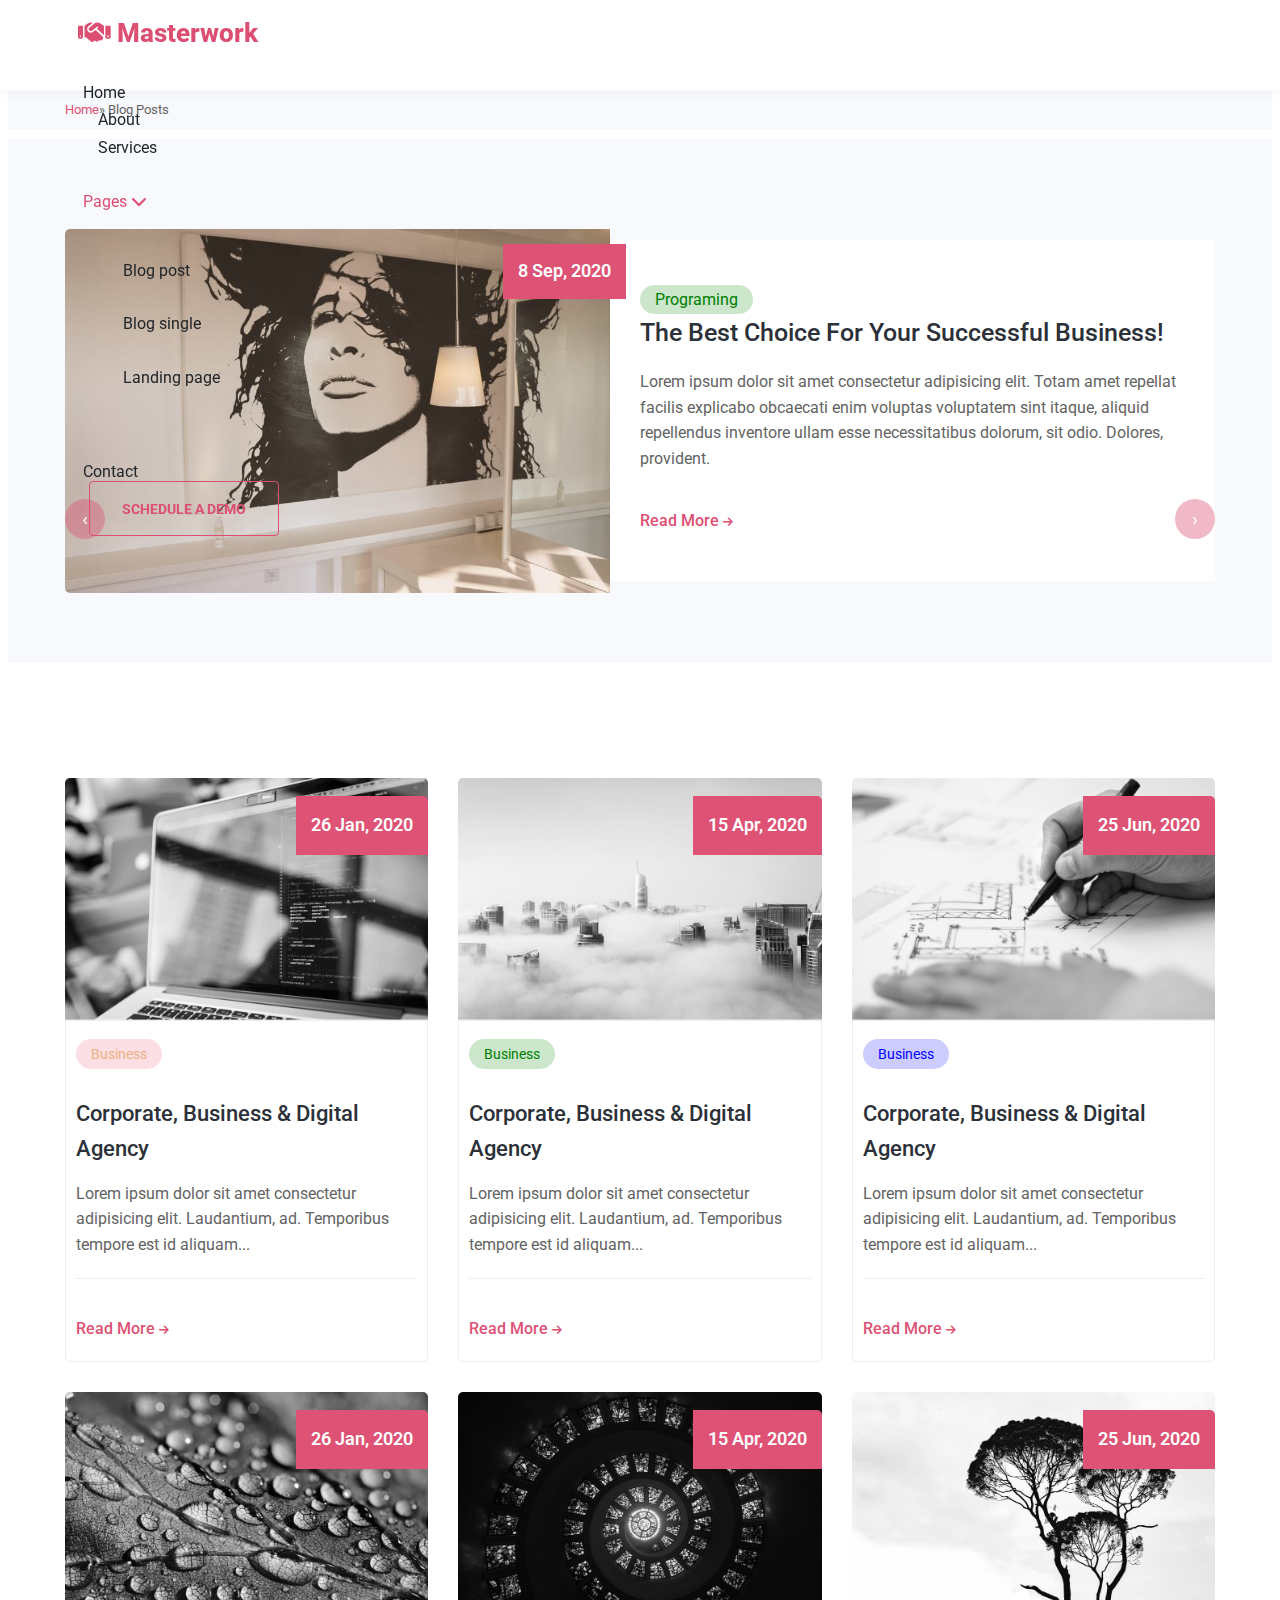
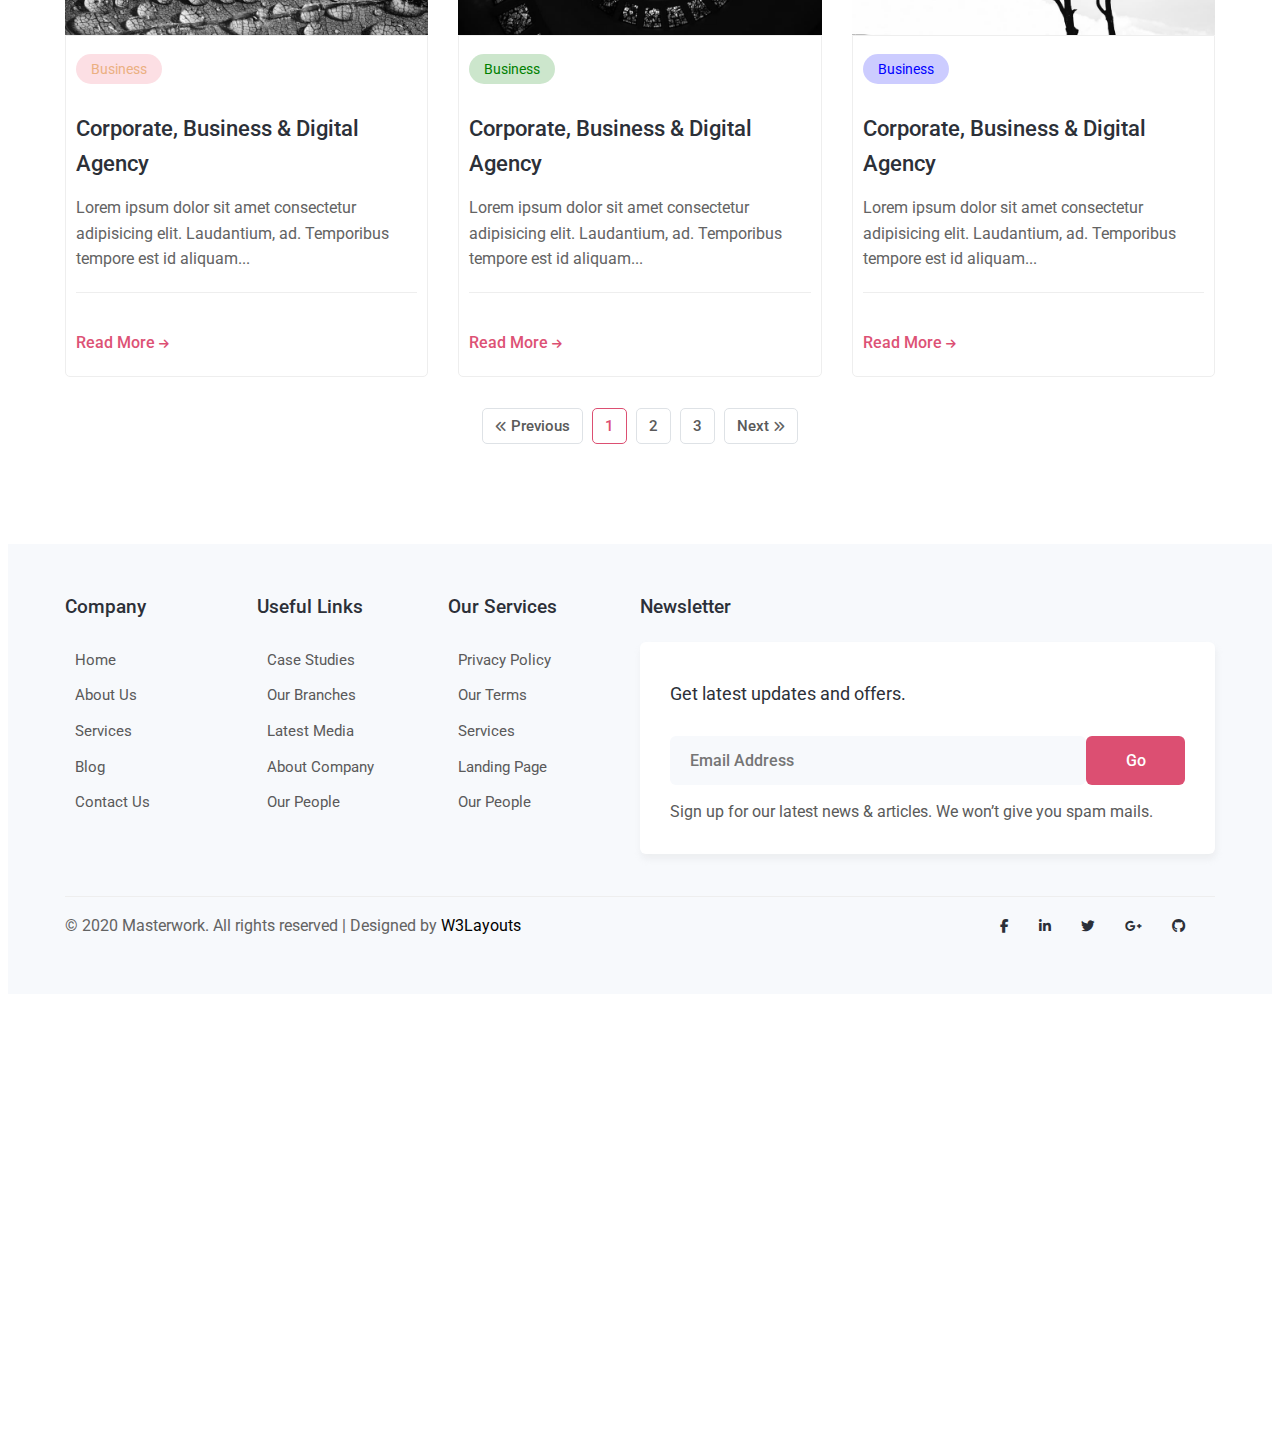
<file: html/blogposts.html>
<!DOCTYPE html>
<html lang="en">

<head>
    <meta charset="UTF-8">
    <meta http-equiv="X-UA-Compatible" content="IE=edge">
    <meta name="viewport" content="width=device-width, initial-scale=1.0">
    <title>capstone</title>
    <link rel="stylesheet"
        href="https://fonts.googleapis.com/css2?family=Roboto:wght@300;400;500;600;700;800&display=swap" />
    <link rel="stylesheet" href="https://cdnjs.cloudflare.com/ajax/libs/font-awesome/6.1.1/css/all.min.css" />
    <link rel="stylesheet" href="https://cdnjs.cloudflare.com/ajax/libs/OwlCarousel2/2.3.4/assets/owl.carousel.min.css"
        integrity="sha512-tS3S5qG0BlhnQROyJXvNjeEM4UpMXHrQfTGmbQ1gKmelCxlSEBUaxhRBj/EFTzpbP4RVSrpEikbmdJobCvhE3g=="
        crossorigin="anonymous" referrerpolicy="no-referrer" />

                    <!-- OwlCarousel -->
    <link rel="stylesheet"
        href="https://cdnjs.cloudflare.com/ajax/libs/OwlCarousel2/2.3.4/assets/owl.theme.default.min.css"
        integrity="sha512-sMXtMNL1zRzolHYKEujM2AqCLUR9F2C4/05cdbxjjLSRvMQIciEPCQZo++nk7go3BtSuK9kfa/s+a4f4i5pLkw=="
        crossorigin="anonymous" referrerpolicy="no-referrer" />


    <link
    rel="stylesheet"
    href="https://cdnjs.cloudflare.com/ajax/libs/OwlCarousel2/2.3.4/assets/owl.carousel.min.css"
    integrity="sha512-tS3S5qG0BlhnQROyJXvNjeEM4UpMXHrQfTGmbQ1gKmelCxlSEBUaxhRBj/EFTzpbP4RVSrpEikbmdJobCvhE3g=="
    crossorigin="anonymous"
    referrerpolicy="no-referrer"
  />

        <!-- booststrap -->
    <link
        href="https://cdn.jsdelivr.net/npm/bootstrap@5.1.3/dist/css/bootstrap.min.css"
        rel="stylesheet"
        integrity="sha384-1BmE4kWBq78iYhFldvKuhfTAU6auU8tT94WrHftjDbrCEXSU1oBoqyl2QvZ6jIW3"
        crossorigin="anonymous"
      />
    <link rel="stylesheet" href="/css/blogposts.css" />
</head>

<body>
    <header id="header" class="header">
        <div class="container d-flex align-items-center justify-content-between">
          <div class="logo">
            <a href="../index.html">
              <i class="fa-regular fa-handshake"></i>
              <span>Masterwork</span>
            </a>
          </div>
  
          <button
            class="navbar-toggler btn--hideBorder"
            type="button"
            data-bs-toggle="collapse"
            data-bs-target="#navbarNavAltMarkup"
            aria-controls="navbarNavAltMarkup"
            aria-expanded="false"
            aria-label="Toggle navigation"
          >
            <i class="fa-solid fa-bars"></i>
          </button>
          <nav class="navbar navbar-expand-lg navbar-light">
            <div class="container-fluid">
              <div class="collapse navbar-collapse py-2" id="navbarNavAltMarkup">
                <div class="navbar-nav">
                  <a class="menu hom" href="../index.html" > Home </a>
                  <a class="menu hom" href="./about.html"> About </a>
                  <a class="menu hom" href="./services.html"> Services </a>
                  <div class="dropdown">
                    <a
                      type="button"
                      id="dropdownMenuButton1"
                      data-bs-toggle="dropdown"
                      aria-expanded="false"
                      class="menu pink"
                    >
                      Pages
                      <i class="fa fa-chevron-down"></i>
                    </a>
                    <ul
                      class="dropdown-menu dropdown-menu-center"
                      aria-labelledby="dropdownMenuButton1">
                      
                      <li>
                        <a class="menu dropdown-item bg-transparent" href="./blogposts.html"
                          >Blog post</a>
                      </li>
                      <li>
                        <a class="menu dropdown-item bg-transparent" href="./blogsingle.html"
                          >Blog single</a>
                      </li>
                      <li>
                        <a class="menu dropdown-item bg-transparent" href="./landingpage.html"
                          >Landing page</a>
                      </li>
                    </ul>
                  </div>
  
                  <a class="menu hom" href="./contact.html"> Contact </a>
                  <button class="button hom1">SCHEDULE A DEMO</button>
                </div>
              </div>
            </div>
          </nav>
        </div>
      </header>

    <section class="tag">
        <div class="container">
            <div class="tag__content">
                <a href="../index.html">Home </a>
                <span> » Blog Posts</span>
            </div>
        </div>
    </section>

    <section class="carousel">
        <div class="container">
            <div class="carousel__content">
                <div class="owl-carousel owl-theme">
                    <div class="item">
                        <div class="carousel__left">
                          <a href="./blogsingle.html">
                            <img src="/img/blogposts/b6.jpg" alt="" />
                            <h2>8 Sep, 2020</h2>
                          </a>
                        </div>
                        <div class="carousel__right">
                            <label class="label1">Programing </label></label><br />
                            <a class="choice" href="./blogsingle.html"> <span>The Best Choice For Your Successful Business!</span></a>
                            <p>Lorem ipsum dolor sit amet consectetur adipisicing elit. Totam amet repellat facilis
                                explicabo obcaecati enim voluptas voluptatem sint itaque, aliquid repellendus inventore
                                ullam esse necessitatibus dolorum, sit odio. Dolores, provident.</p>
                            <a class="readmore" href="./blogsingle.html">
                                <span>Read More</span>
                                <i class="fa fa-arrow-right"></i>
                            </a>
                        </div>
                    </div>
                    <div class="item">
                        <div class="carousel__left">
                          <a href="./blogsingle.html">
                            <img src="/img/blogposts/b5.jpg" alt="" />
                            <h2>8 Sep, 2020</h2>
                          </a>
                        </div>
                        <div class="carousel__right">
                            <label class="label2">Industry</label><br />
                            <a class="choice" href="./blogsingle.html"><span>The Best Choice For Your Successful Business!</span></a>
                            <p>Lorem ipsum dolor sit amet consectetur adipisicing elit. Totam amet repellat facilis
                                explicabo obcaecati enim voluptas voluptatem sint itaque, aliquid repellendus inventore
                                ullam esse necessitatibus dolorum, sit odio. Dolores, provident.</p>
                            <a class="readmore" href="./blogsingle.html">
                                <span>Read More</span>
                                <i class="fa fa-arrow-right" aria-hidden="true"></i>
                            </a>
                        </div>
                    </div>
                    <div class="item">
                        <div class="carousel__left">
                          <a href="./blogsingle.html">
                            <img src="/img/blogposts/b9.jpg" alt="" />
                            <h2>8 Sep, 2020</h2>
                          </a>
                        </div>
                        <div class="carousel__right">
                            <label class="label3">Design</label><br />
                            <a class="choice" href="#"><span>The Best Choice For Your Successful Business!</span></a>
                            <p>Lorem ipsum dolor sit amet consectetur adipisicing elit. Totam amet repellat facilis
                                explicabo obcaecati enim voluptas voluptatem sint itaque, aliquid repellendus inventore
                                ullam esse necessitatibus dolorum, sit odio. Dolores, provident.</p>
                            <a class="readmore" href="./blogsingle.html">
                                <span>Read More</span>
                                <i class="fa fa-arrow-right" aria-hidden="true"></i>
                            </a>
                        </div>
                    </div>
                </div>
            </div>
        </div>
    </section>
    <section class="service">
        <div class="container">
            <div class="service__content">
                <div class="main">
                    <div class="row">
                        <div class="col col1" >
                            <div class="inpic">

                                <a href="./blogsingle.html">
                                    <img src="/img/blogposts/b1.jpg" alt=""/>
                                    <p>26 Jan, 2020</p>
                                </a>

                            </div>

                            <div class="info">
                                <label>Business</label><br />
                                <h4><a  href="./blogsingle.html">Corporate, Business & Digital Agency</a></h4>
                                <p>Lorem ipsum dolor sit amet consectetur adipisicing elit. Laudantium, ad. Temporibus
                                    tempore est id aliquam...</p>
                                    <a style="color: #dd5275;" href="./blogsingle.html">Read More
                                    <i class="fa fa-arrow-right" aria-hidden="true"></i>
                                    </a>
                            </div>
                        </div>
                        <div class="col col2">
                            <div class="inpic">

                                <a href="./blogsingle.html">
                                    <img src="/img/blogposts/b2.jpg" alt=""/>
                                    <p>15 Apr, 2020</p>
                                </a>

                            </div>

                            <div class="info">
                                <label>Business</label><br />
                                <h4><a  href="./blogsingle.html">Corporate, Business & Digital Agency</a></h4>
                                <p>Lorem ipsum dolor sit amet consectetur adipisicing elit. Laudantium, ad. Temporibus
                                    tempore est id aliquam...</p>
                                    <a style="color: #dd5275;"  href="./blogsingle.html">Read More
                                    <i class="fa fa-arrow-right" aria-hidden="true"></i>
                                    </a>
                            </div>
                        </div>
                        <div class="col col3">
                            <div class="inpic">

                                <a href="./blogsingle.html">
                                    <img src="/img/blogposts/b3.jpg" alt=""/>
                                    <p>25 Jun, 2020</p>
                                </a>

                            </div>

                            <div class="info">
                                <label>Business</label><br />
                                <h4><a  href="./blogsingle.html">Corporate, Business & Digital Agency</a></h4>
                                <p>Lorem ipsum dolor sit amet consectetur adipisicing elit. Laudantium, ad. Temporibus
                                    tempore est id aliquam...</p>
                                    <a style="color: #dd5275;" href="./blogsingle.html">Read More
                                    <i class="fa fa-arrow-right" aria-hidden="true"></i>
                                    </a>
                            </div>
                        </div>
                        <div class="col col4">
                            <div class="inpic">

                                <a href="./blogsingle.html">
                                    <img src="/img/blogposts/b4.jpg" alt=""/>
                                    <p>26 Jan, 2020</p>
                                </a>
                            </div>

                            <div class="info">
                                <label>Business</label><br />
                                <h4><a  href="./blogsingle.html">Corporate, Business & Digital Agency</a></h4>
                                <p>Lorem ipsum dolor sit amet consectetur adipisicing elit. Laudantium, ad. Temporibus
                                    tempore est id aliquam...</p>
                                    <a style="color: #dd5275;" href="./blogsingle.html">Read More
                                    <i class="fa fa-arrow-right" aria-hidden="true"></i>
                                    </a>
                            </div>
                        </div>
                        <div class="col col5">
                            <div class="inpic">

                                <a href="./blogsingle.html">
                                    <img src="/img/blogposts/b7.jpg" alt=""/>
                                    <p>15 Apr, 2020</p>
                                </a>

                            </div>

                            <div class="info">
                                <label>Business</label><br />
                                <h4><a  href="./blogsingle.html">Corporate, Business & Digital Agency</a></h4>
                                <p>Lorem ipsum dolor sit amet consectetur adipisicing elit. Laudantium, ad. Temporibus
                                    tempore est id aliquam...</p>
                                    <a style="color: #dd5275;" href="./blogsingle.html">Read More
                                    <i class="fa fa-arrow-right" aria-hidden="true"></i>
                                    </a>
                            </div>
                        </div>
                        <div class="col col6">
                            <div class="inpic">

                                <a href="./blogsingle.html">
                                    <img src="/img/blogposts/b8.jpg" alt=""/>
                                    <p>25 Jun, 2020</p>
                                </a>

                            </div>

                            <div class="info">
                                <label>Business</label><br />
                                <h4><a href="./blogsingle.html">Corporate, Business & Digital Agency</a></h4>
                                <p>Lorem ipsum dolor sit amet consectetur adipisicing elit. Laudantium, ad. Temporibus
                                    tempore est id aliquam...</p>
                                    <a style="color: #dd5275;" href="./blogsingle.html">Read More
                                    <i class="fa fa-arrow-right" aria-hidden="true"></i>
                                    </a>
                            </div>
                        </div>
                    </div>

                </div>
            </div>
            <div class="service__footer">
              <ul class="pagination mt-5 ">
                  <li class="page-item">
                      <a class="page-link" href="./blogposts.html"> <span class="fa fa-angle-double-left"></span> Previous</a>
                  </li>
                  <li class="page-item">
                      <a class="page-link active" href="./blogposts.html">1</a>
                  </li>
                  <li class="page-item">
                      <a class="page-link" href="./blogposts.html">2</a>
                  </li>
                  <li class="page-item">
                      <a class="page-link" href="./blogposts.html">3</a>
                  </li>
                  <li class="page-item">
                      <a class="page-link" href="./blogposts.html">Next <span class="fa fa-angle-double-right"></span></a>
                  </li>
                  <div class="clear"></div>
              </ul>
          </div>
        </div>

    </section>
    <footer>
        <section class="footer">
            <div class="container">
              <div class="row">
                <div class="col__left">
                  <div class="row">
                    <div class="coli">
                      <h3>Company</h3>
                      <ul class="footer-gd-16">
                        <li><a href="../index.html">Home</a></li>
                        <li><a href="./about.html">About Us</a></li>
                        <li><a href="./services.html">Services</a></li>
                        <li><a href="./blogposts.html">Blog</a></li>
                        <li><a href="./contact.html">Contact Us</a></li>
                      </ul>
                    </div>
                    <div class="coli">
                      <h3>Useful Links</h3>
                      <ul class="footer-gd-16">
                        <li><a href="#url">Case Studies</a></li>
                        <li><a href="#url">Our Branches</a></li>
                        <li><a href="#url">Latest Media</a></li>
                        <li><a href="about.html">About Company</a></li>
                        <li><a href="#url">Our People</a></li>
                      </ul>
                    </div>
                    <div class="coli">
                      <h3>Our Services</h3>
                      <ul class="footer-gd-16">
                        <li><a href="#url">Privacy Policy</a></li>
                        <li><a href="#url">Our Terms</a></li>
                        <li><a href="./services.html">Services</a></li>
                        <li><a href="./landing-single.html">Landing Page</a></li>
                        <li><a href="#url">Our People</a></li>
                      </ul>
                    </div>
                  </div>
                </div>
                <div class="col__right">
                  <h3>Newsletter </h3>
                  <div class="end-column">
                    <h4>Get latest updates and offers.</h4>
                    <form action="#" class="subscribe" method="post">
                      <input type="email" name="email" placeholder="Email Address" required="">
                      <button type="submit">Go</button>
                    </form>
                    <p>Sign up for our latest news & articles. We won’t give you spam mails.</p>
                  </div>
                </div>
              </div>
              <div class="d-flex below-section  pt-4 mt-5">
                <div class="columns text-lg-left text-center">
                  <p>&copy; 2020 Masterwork. All rights reserved | Designed by <a href="https://w3layouts.com/">W3Layouts</a>
                  </p>
                </div>
                <div class="columns-2 mt-lg-0 mt-3">
                  <ul class="social">
                    <li><a href="#facebook"><span class="fa-brands fa-facebook-f" aria-hidden="true"></span></a>
                    </li>
                    <li><a href="#linkedin"><span class="fa-brands fa-linkedin-in" aria-hidden="true"></span></a>
                    </li>
                    <li><a href="#twitter"><span class="fa-brands fa-twitter" aria-hidden="true"></span></a>
                    </li>
                    <li><a href="#google"><span class="fa-brands fa-google-plus-g" aria-hidden="true"></span></a>
                    </li>
                    <li><a href="#github"><span class="fa-brands fa-github" aria-hidden="true"></span></a>
                    </li>
                  </ul>
                </div>
              </div>
            </div>
          </div>
        </section>
    </footer>

    <!-- booststrap -->
    <script
      src="https://cdn.jsdelivr.net/npm/bootstrap@5.1.3/dist/js/bootstrap.bundle.min.js"
      integrity="sha384-ka7Sk0Gln4gmtz2MlQnikT1wXgYsOg+OMhuP+IlRH9sENBO0LRn5q+8nbTov4+1p"
      crossorigin="anonymous"
    ></script>

  <!-- owl carousel -->
    <script src="https://cdnjs.cloudflare.com/ajax/libs/jquery/3.6.0/jquery.min.js"
        integrity="sha512-894YE6QWD5I59HgZOGReFYm4dnWc1Qt5NtvYSaNcOP+u1T9qYdvdihz0PPSiiqn/+/3e7Jo4EaG7TubfWGUrMQ=="
        crossorigin="anonymous" referrerpolicy="no-referrer"></script>
    <script src="https://cdnjs.cloudflare.com/ajax/libs/OwlCarousel2/2.3.4/owl.carousel.min.js"
        integrity="sha512-bPs7Ae6pVvhOSiIcyUClR7/q2OAsRiovw4vAkX+zJbw3ShAeeqezq50RIIcIURq7Oa20rW2n2q+fyXBNcU9lrw=="
        crossorigin="anonymous" referrerpolicy="no-referrer"></script>


    <script>
        $('.owl-carousel').owlCarousel({
            loop: true,
            autoplay: true,
            margin: 10,
            items: 1,
            nav: true,
        })
    </script>



    <script src="https://cdnjs.cloudflare.com/ajax/libs/jquery/3.6.0/jquery.min.js"
        integrity="sha512-894YE6QWD5I59HgZOGReFYm4dnWc1Qt5NtvYSaNcOP+u1T9qYdvdihz0PPSiiqn/+/3e7Jo4EaG7TubfWGUrMQ=="
        crossorigin="anonymous" referrerpolicy="no-referrer"></script>
    <script src="https://cdnjs.cloudflare.com/ajax/libs/OwlCarousel2/2.3.4/owl.carousel.min.js"
        integrity="sha512-bPs7Ae6pVvhOSiIcyUClR7/q2OAsRiovw4vAkX+zJbw3ShAeeqezq50RIIcIURq7Oa20rW2n2q+fyXBNcU9lrw=="
        crossorigin="anonymous" referrerpolicy="no-referrer"></script>
        <script src="../index.js"></script>
</body>

</html>
</file>
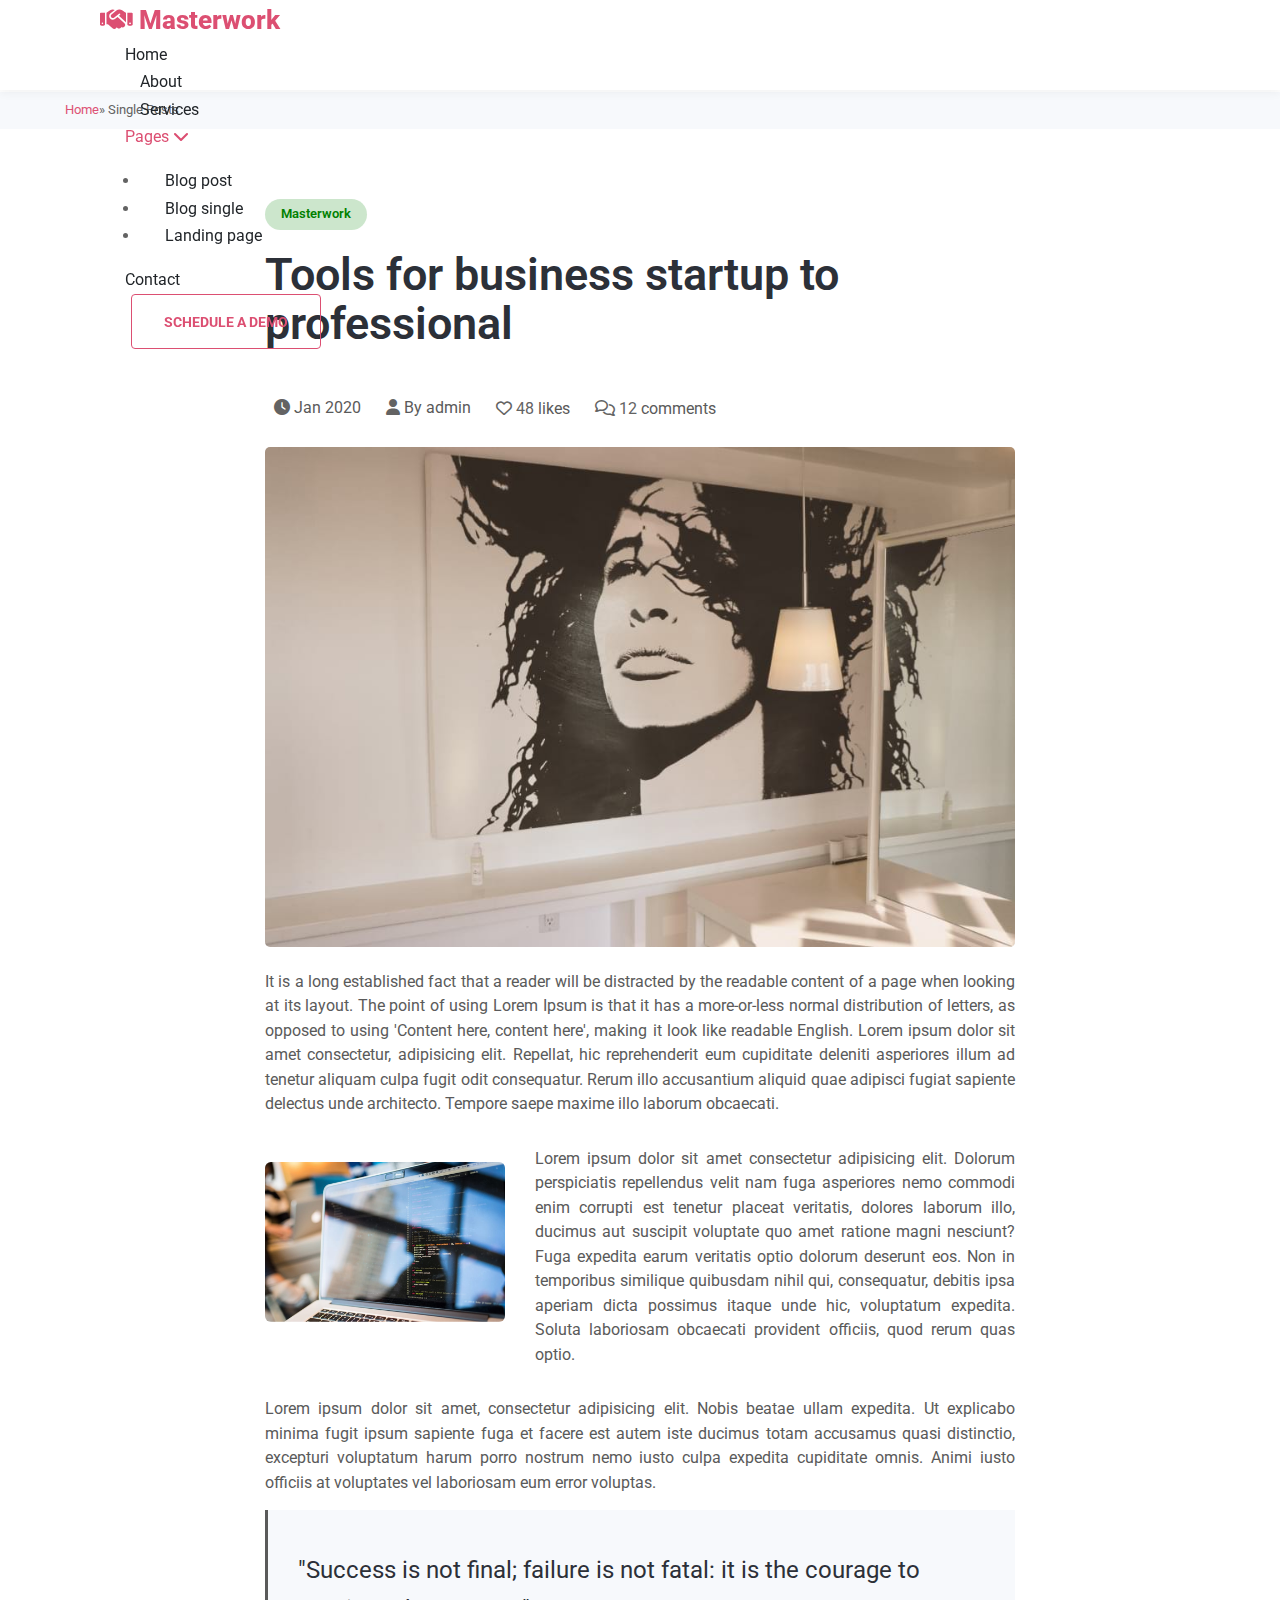
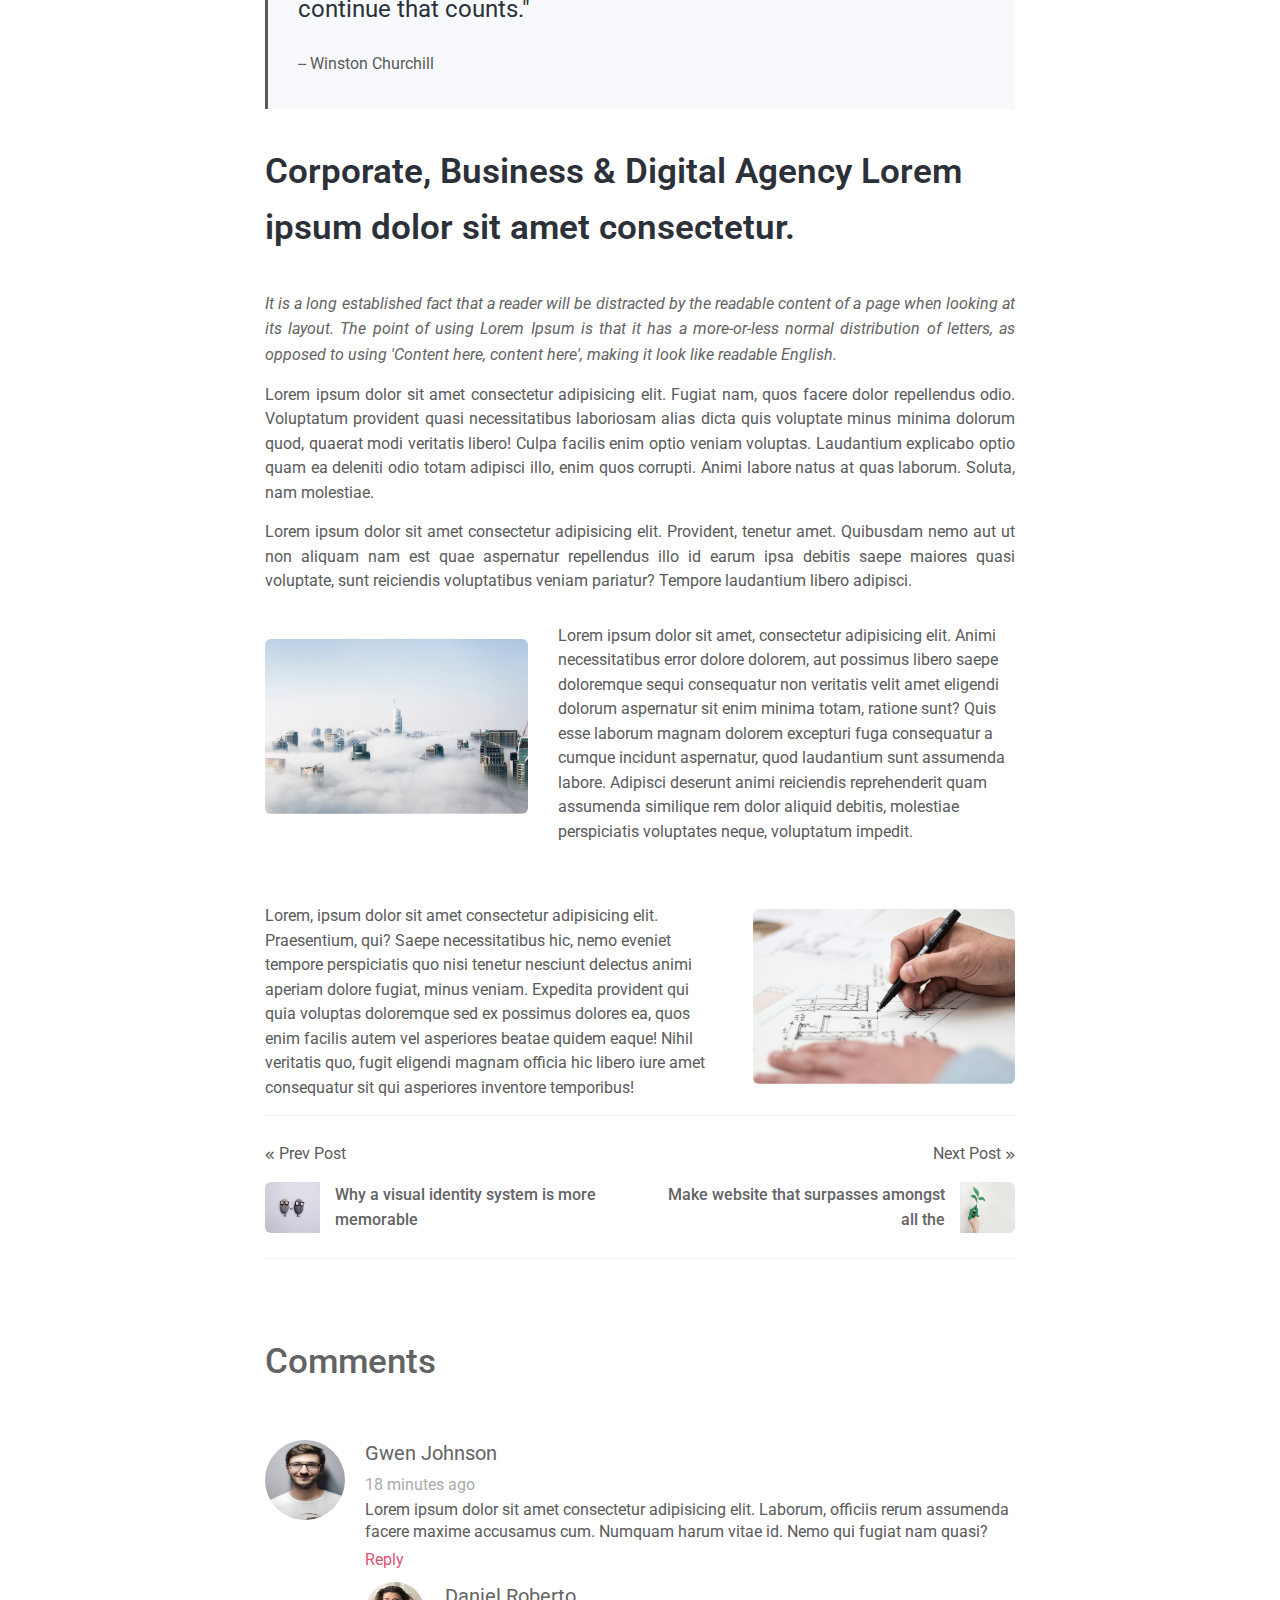
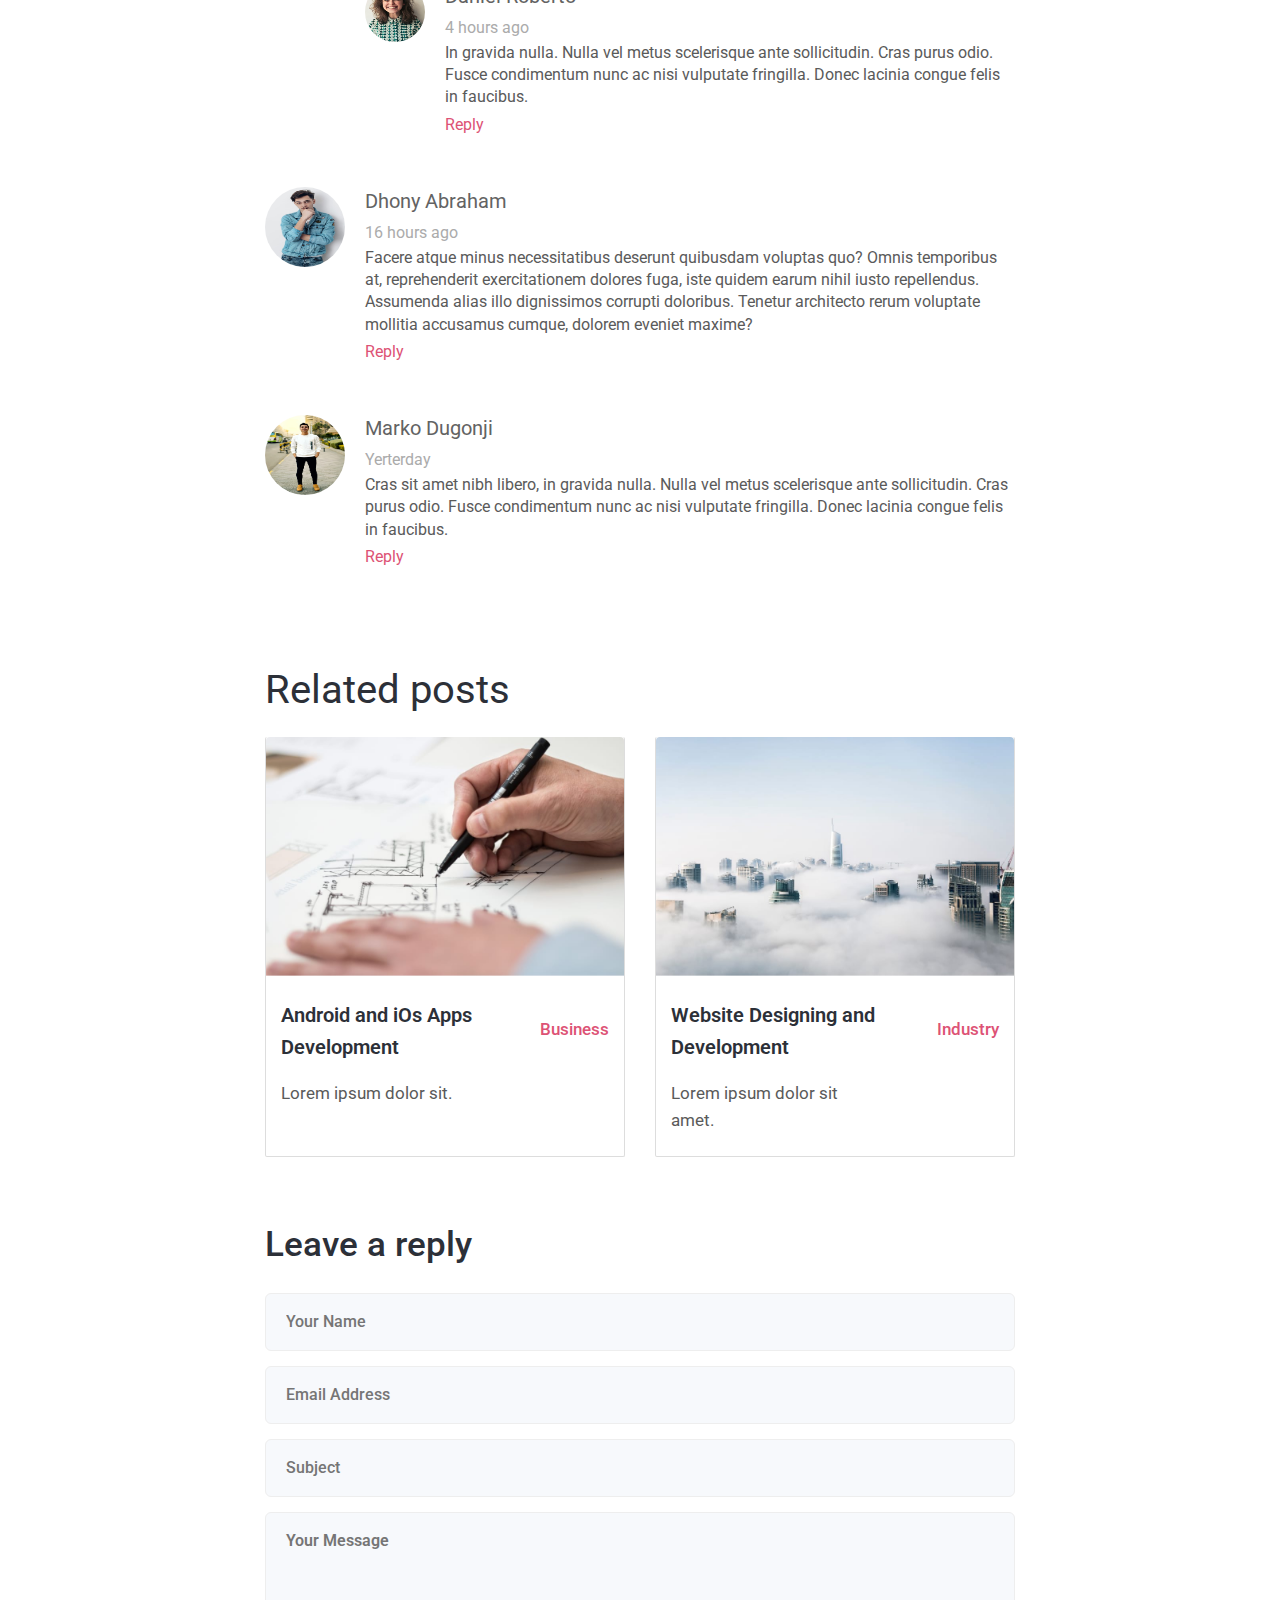
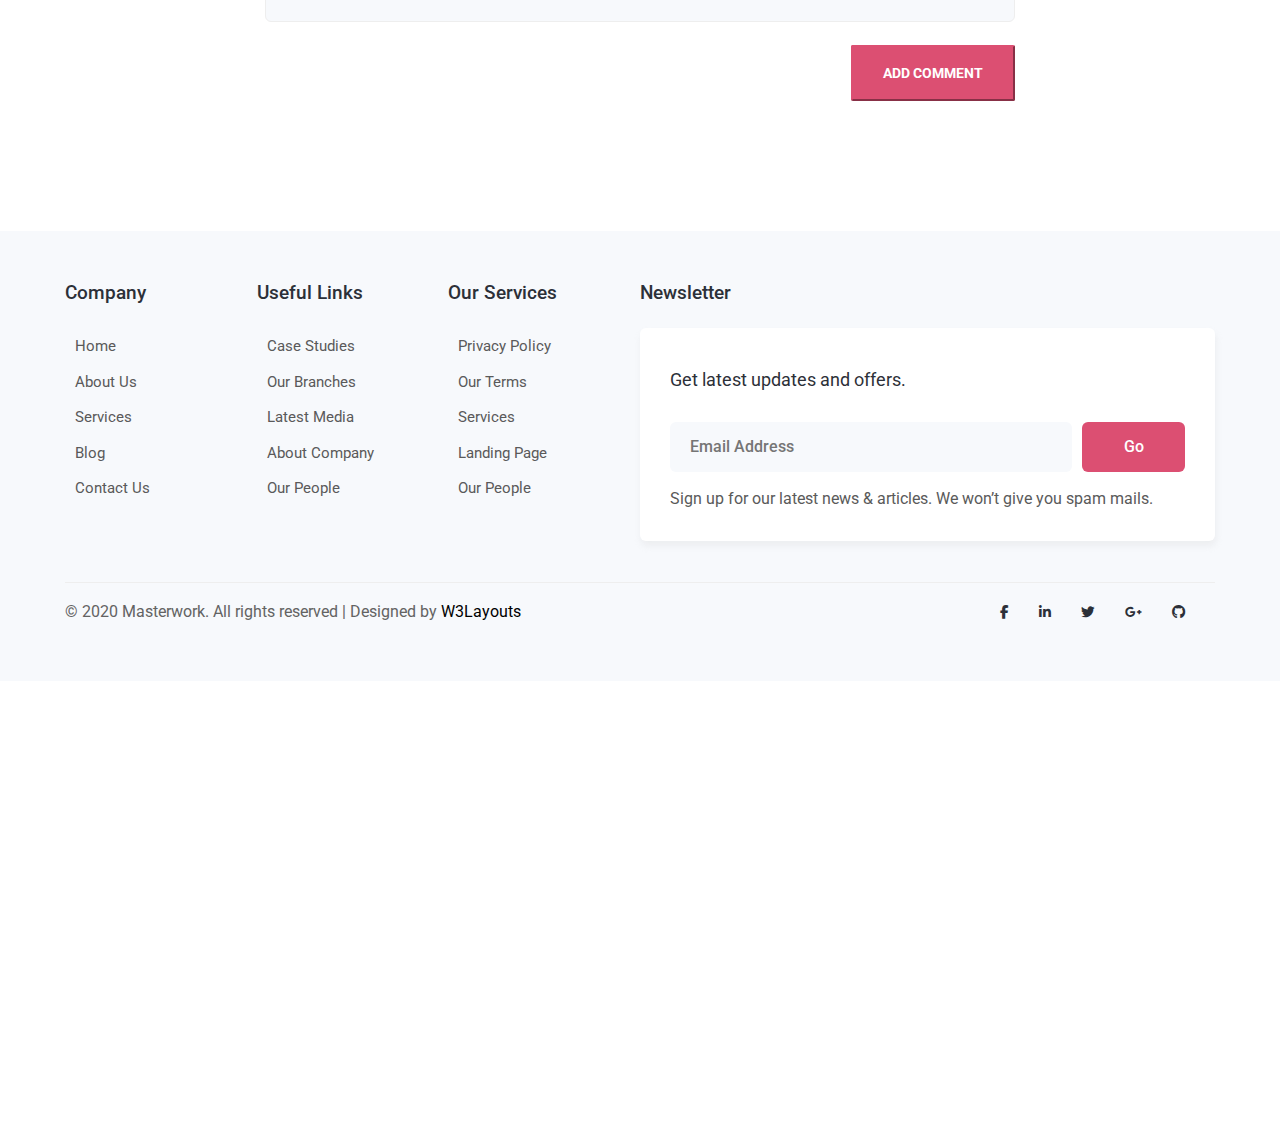
<file: html/blogsingle.html>
<!DOCTYPE html>
<html lang="en">

<head>
    <meta charset="UTF-8">
    <meta http-equiv="X-UA-Compatible" content="IE=edge">
    <meta name="viewport" content="width=device-width, initial-scale=1.0">
    <title>blog</title>
    <link rel="stylesheet"
        href="https://fonts.googleapis.com/css2?family=Roboto:wght@300;400;500;600;700;800&display=swap" />
    <link rel="stylesheet" href="https://cdnjs.cloudflare.com/ajax/libs/font-awesome/6.1.1/css/all.min.css" />
    <!-- booststrap -->
    <link
        href="https://cdn.jsdelivr.net/npm/bootstrap@5.1.3/dist/css/bootstrap.min.css"
        rel="stylesheet"
        integrity="sha384-1BmE4kWBq78iYhFldvKuhfTAU6auU8tT94WrHftjDbrCEXSU1oBoqyl2QvZ6jIW3"
        crossorigin="anonymous"
      />
    <link rel="stylesheet" href="/css/blogsingle.css" />
</head>

<body>
    <header id="header" class="header">
        <div class="container d-flex align-items-center justify-content-between">
          <div class="logo">
            <a href="../index.html">
              <i class="fa-regular fa-handshake"></i>
              <span>Masterwork</span>
            </a>
          </div>
  
          <button
            class="navbar-toggler btn--hideBorder"
            type="button"
            data-bs-toggle="collapse"
            data-bs-target="#navbarNavAltMarkup"
            aria-controls="navbarNavAltMarkup"
            aria-expanded="false"
            aria-label="Toggle navigation"
          >
            <i class="fa-solid fa-bars"></i>
          </button>
          <nav class="navbar navbar-expand-lg navbar-light">
            <div class="container-fluid">
              <div class="collapse navbar-collapse py-2" id="navbarNavAltMarkup">
                <div class="navbar-nav">
                  <a class="menu hom" href="../index.html" > Home </a>
                  <a class="menu hom" href="./about.html"> About </a>
                  <a class="menu hom" href="./services.html"> Services </a>
                  <div class="dropdown">
                    <a
                      type="button"
                      id="dropdownMenuButton1"
                      data-bs-toggle="dropdown"
                      aria-expanded="false"
                      class="menu pink"
                    >
                      Pages
                      <i class="fa fa-chevron-down"></i>
                    </a>
                    <ul
                      class="dropdown-menu dropdown-menu-center"
                      aria-labelledby="dropdownMenuButton1">
                      
                      <li>
                        <a class="menu dropdown-item bg-transparent" href="./blogposts.html"
                          >Blog post</a>
                      </li>
                      <li>
                        <a class="menu dropdown-item bg-transparent" href="./blogsingle.html"
                          >Blog single</a>
                      </li>
                      <li>
                        <a class="menu dropdown-item bg-transparent" href="./landingpage.html"
                          >Landing page</a>
                      </li>
                    </ul>
                  </div>
  
                  <a class="menu hom" href="./contact.html"> Contact </a>
                  <button class="button hom1">SCHEDULE A DEMO</button>
                </div>
              </div>
            </div>
          </nav>
        </div>
      </header>
    <section class="tag">
        <div class="container1">
            <div class="tag__content">
                <a href="../index.html">Home </a>
                <span> » Single Posts</span>
            </div>
        </div>
    </section>
    <section class="tool">
        <div class="container2">
            <div class="tool__content">
                <label class="tool__label">Masterwork</label>
                <h2>Tools for business startup to professional</h2>

                <div class="tool__i">
                    <ul class="tool__list">
                        <li>
                            <p><span class="fa-solid fa-clock"></span> Jan 2020</p>
                        </li>
                        <li>
                            <p><span class="fa fa-user"></span> By admin</p>
                        </li>
                        <li>
                            <p><span class="fa-regular fa-heart"></span> <strong>48</strong> likes</p>
                        </li>
                        <li>
                            <p><span class="fa-regular fa-comments"></span> <strong>12</strong> comments</p>
                        </li>
                    </ul>
                    <img src="/img/singlepost/b6.jpg" alt="" />
                    <p>It is a long established fact that a reader will be distracted by the readable content of a page
                        when looking at its layout. The point of using Lorem Ipsum is that it has a more-or-less normal
                        distribution of letters, as opposed to using 'Content here, content here', making it look like
                        readable English. Lorem ipsum dolor sit amet consectetur, adipisicing elit. Repellat, hic
                        reprehenderit eum cupiditate deleniti asperiores illum ad tenetur aliquam culpa fugit odit
                        consequatur. Rerum illo accusantium aliquid quae adipisci fugiat sapiente delectus unde
                        architecto. Tempore saepe maxime illo laborum obcaecati.</p>
                </div>
                <div class="content2">
                    <img src="/img/singlepost/b1.jpg" alt="" />
                    <p>Lorem ipsum dolor sit amet consectetur adipisicing elit. Dolorum perspiciatis repellendus velit
                        nam fuga asperiores nemo commodi enim corrupti est tenetur placeat veritatis, dolores laborum
                        illo, ducimus aut suscipit voluptate quo amet ratione magni nesciunt? Fuga expedita earum
                        veritatis optio dolorum deserunt eos. Non in temporibus similique quibusdam nihil qui,
                        consequatur, debitis ipsa aperiam dicta possimus itaque unde hic, voluptatum expedita. Soluta
                        laboriosam obcaecati provident officiis, quod rerum quas optio.</p>
                </div>
                <p>Lorem ipsum dolor sit amet, consectetur adipisicing elit. Nobis beatae ullam expedita. Ut explicabo
                    minima fugit ipsum sapiente fuga et facere est autem iste ducimus totam accusamus quasi distinctio,
                    excepturi voluptatum harum porro nostrum nemo iusto culpa expedita cupiditate omnis. Animi iusto
                    officiis at voluptates vel laboriosam eum error voluptas.</p>
            </div>
            <div class="tool__footer">
                <h3>"Success is not final; failure is not fatal: it is the courage to continue that counts." </h3>
                <p>-- Winston Churchill</p>
            </div>
        </div>
    </section>
    <section class="corporate">
        <div class="container2">
            <div class="corporate__content">
                <h3>Corporate, Business & Digital Agency Lorem ipsum dolor sit amet consectetur.</h3>
                <p><i>It is a long established fact that a reader will be distracted by the readable content of a page
                        when looking at its layout. The point of using Lorem Ipsum is that it has a more-or-less normal
                        distribution of letters, as opposed to using 'Content here, content here', making it look like
                        readable English.</i></p>
                <p>Lorem ipsum dolor sit amet consectetur adipisicing elit. Fugiat nam, quos facere dolor repellendus
                    odio. Voluptatum provident quasi necessitatibus laboriosam alias dicta quis voluptate minus minima
                    dolorum quod, quaerat modi veritatis libero! Culpa facilis enim optio veniam voluptas. Laudantium
                    explicabo optio quam ea deleniti odio totam adipisci illo, enim quos corrupti. Animi labore natus at
                    quas laborum. Soluta, nam molestiae.</p>
                <p>Lorem ipsum dolor sit amet consectetur adipisicing elit. Provident, tenetur amet. Quibusdam nemo aut
                    ut non aliquam nam est quae aspernatur repellendus illo id earum ipsa debitis saepe maiores quasi
                    voluptate, sunt reiciendis voluptatibus veniam pariatur? Tempore laudantium libero adipisci.</p>

                <div class="content2">
                    <img src="/img/singlepost/b2.jpg" alt="" />
                    <p>Lorem ipsum dolor sit amet, consectetur adipisicing elit. Animi necessitatibus error dolore
                        dolorem, aut possimus libero saepe doloremque sequi consequatur non veritatis velit amet
                        eligendi dolorum aspernatur sit enim minima totam, ratione sunt? Quis esse
                        laborum magnam dolorem excepturi fuga consequatur a cumque incidunt aspernatur, quod laudantium
                        sunt assumenda labore. Adipisci deserunt animi reiciendis reprehenderit quam assumenda similique
                        rem dolor aliquid debitis, molestiae perspiciatis voluptates neque, voluptatum impedit.</p>
                </div>
                <div class="content3">
                    <p>Lorem, ipsum dolor sit amet consectetur adipisicing elit. Praesentium, qui? Saepe necessitatibus
                        hic, nemo eveniet tempore perspiciatis quo nisi tenetur nesciunt delectus animi aperiam dolore
                        fugiat, minus veniam. Expedita provident qui quia voluptas doloremque sed ex possimus dolores
                        ea, quos enim facilis autem vel asperiores beatae quidem eaque! Nihil veritatis quo, fugit
                        eligendi magnam officia hic libero iure amet consequatur sit qui asperiores inventore
                        temporibus!</p>
                    <img src="/img/singlepost/b3.jpg" alt="" />
                </div>
                <div class="post">
                    <div class="post__left">
                        <span class="post__title">
                            <span style="font-size:10px ;" class="fa fa-angle-double-left"></span> Prev Post </span>
                        <a href="#url" rel="prev" class="posts__view posts__view__left">
                            <img src="/img/singlepost/b9.jpg" alt="">
                            <label>Why a visual identity system is more memorable</label>
                        </a>
                    </div>
                    <div class="post__right">
                        <span class="post-title">
                            Next Post <span style="font-size:10px ;" class="fa fa-angle-double-right"></span> </span>
                        <a href="#url" rel="next" class="posts__view posts__view__right">
                            <label>Make website that surpasses amongst all the</label>
                            <img src="/img/singlepost/b5.jpg" alt="" />
                        </a>
                    </div>
                </div>
            </div>

    </section>
    <section class="comments">
        <div class="container2">
            <div class="comments__content">
                <h3>Comments</h3>

                <div class="person person1">
                    <div class="person__pic">
                        <img src="/img/singlepost/team1.jpg" alt="" />
                    </div>
                    <div class="person__info">
                        <h4>Gwen Johnson</h4>
                    <span>18 minutes ago</span>
                    <p>Lorem ipsum dolor sit amet consectetur adipisicing elit. Laborum, officiis rerum assumenda facere
                        maxime accusamus cum. Numquam harum vitae id. Nemo qui fugiat nam quasi?</p>
                    <a href="">Reply</a>
                    </div>
                </div>
                <div class="person person2">
                    <div class="person__pic">
                        <img src="/img/singlepost/team2.jpg" alt="" />
                    </div>
                    <div class="person__info">
                        <h4>Daniel Roberto</h4>
                    <span>4 hours ago</span>
                    <p>In gravida nulla. Nulla vel metus scelerisque ante sollicitudin. Cras purus odio. Fusce
                        condimentum nunc ac nisi vulputate fringilla. Donec lacinia congue felis in faucibus.</p>
                    <a href="">Reply</a>
                    </div>
                </div>
                <div class="person person3">
                    <div class="person__pic">
                        <img src="/img/singlepost/team3.jpg" alt="" />
                    </div>
                    <div class="person__info">
                        <h4>Dhony Abraham</h4>
                    <span>16 hours ago</span>
                    <p>Facere atque minus necessitatibus deserunt quibusdam voluptas quo? Omnis temporibus at,
                        reprehenderit exercitationem dolores fuga, iste quidem earum nihil iusto repellendus. Assumenda
                        alias illo dignissimos corrupti doloribus. Tenetur architecto rerum voluptate mollitia accusamus
                        cumque, dolorem eveniet maxime?</p>
                    <a href="">Reply</a>
                    </div>
                </div>
                <div class="person person4">
                    <div class="person__pic">
                        <img src="/img/singlepost/team4.jpg" alt="" />
                    </div>
                    <div class="person__info">
                        <h4>Marko Dugonji</h4>
                    <span>Yerterday</span>
                    <p>Cras sit amet nibh libero, in gravida nulla. Nulla vel metus scelerisque ante sollicitudin. Cras
                        purus odio. Fusce condimentum nunc ac nisi vulputate fringilla. Donec lacinia congue felis in
                        faucibus.</p>
                    <a href="">Reply</a>
                    </div>
                </div>
            </div>
        </div>
    </section>
    <section class="related">
        <div class="container2">
            <div class="related__content">
                <h4>Related posts</h4>
                <div class="row">
                    <div class="col col1">
                        <img src="/img/singlepost/b3.jpg" alt=""/>
                        <div class="related__info">
                            <div class="related__info1">
                                <a >Android and iOs Apps Development</a>
                                <p>Lorem ipsum dolor sit.</p>
                            </div>
                            <div class="related__info2">
                                <p>Business</p>
                            </div>
                        </div>
                    </div>
                    <div class="col col2">
                        <img src="/img/singlepost/b2.jpg" alt=""/>
                        <div class="related__info">
                            <div class="related__info1">
                                <a >Website Designing and Development</a>
                                <p>Lorem ipsum dolor sit amet.</p>
                            </div>
                            <div class="related__info2">
                                <p>Industry</p>
                            </div>
                        </div>
                    </div>
                </div>
            </div>
        </div>
    </section>
    <section class="reply">
        <div class="container2">
            <div class="reply__content">
                <div class="reply__title">
                    <h3>Leave a reply</h3>
                </div>
                <form  method="post" class="reply__form">
                        <div class="">
                          <input type="text" class="form-control" name="name" placeholder="Your Name">
                        </div>
                        <div class="">
                          <input type="email" class="form-control" name="email" placeholder="Email Address">
                        </div>
                        <div class="">
                          <input type="text" class="form-control" name="subject" placeholder="Subject">
                        </div>
                        <div>
                          <textarea class="contact-textarea form-control" placeholder="Your Message"></textarea>
                        </div>
                        <div class="text-right mt-3">
                          <button type="submit" >Add Comment</button>
                        </div>
                </form>
            </div>
        </div>
    </section> 
    <footer>
        <section class="footer">
            <div class="container1">
              <div class="row">
                <div class="col__left">
                  <div class="row">
                    <div class="coli">
                      <h3>Company</h3>
                      <ul class="footer-gd-16">
                        <li><a href="../index.html">Home</a></li>
                        <li><a href="./about.html">About Us</a></li>
                        <li><a href="./services.html">Services</a></li>
                        <li><a href="./blogposts.html">Blog</a></li>
                        <li><a href="./contact.html">Contact Us</a></li>
                      </ul>
                    </div>
                    <div class="coli">
                      <h3>Useful Links</h3>
                      <ul class="footer-gd-16">
                        <li><a href="#url">Case Studies</a></li>
                        <li><a href="#url">Our Branches</a></li>
                        <li><a href="#url">Latest Media</a></li>
                        <li><a href="./about.html">About Company</a></li>
                        <li><a href="#url">Our People</a></li>
                      </ul>
                    </div>
                    <div class="coli">
                      <h3>Our Services</h3>
                      <ul class="footer-gd-16">
                        <li><a href="#url">Privacy Policy</a></li>
                        <li><a href="#url">Our Terms</a></li>
                        <li><a href="./services.html">Services</a></li>
                        <li><a href="./landing-single.html">Landing Page</a></li>
                        <li><a href="#url">Our People</a></li>
                      </ul>
                    </div>
                  </div>
                </div>
                <div class="col__right">
                  <h3>Newsletter </h3>
                  <div class="end-column">
                    <h4>Get latest updates and offers.</h4>
                    <form action="#" class="subscribe" method="post">
                      <input type="email" name="email" placeholder="Email Address" required="">
                      <button type="submit">Go</button>
                    </form>
                    <p>Sign up for our latest news & articles. We won’t give you spam mails.</p>
                  </div>
                </div>
              </div>
              <div class="d-flex below-section  pt-4 mt-5">
                <div class="columns text-lg-left text-center">
                  <p>&copy; 2020 Masterwork. All rights reserved | Designed by <a href="https://w3layouts.com/">W3Layouts</a>
                  </p>
                </div>
                <div class="columns-2 mt-lg-0 mt-3">
                  <ul class="social">
                    <li><a href="#facebook"><span class="fa-brands fa-facebook-f" aria-hidden="true"></span></a>
                    </li>
                    <li><a href="#linkedin"><span class="fa-brands fa-linkedin-in" aria-hidden="true"></span></a>
                    </li>
                    <li><a href="#twitter"><span class="fa-brands fa-twitter" aria-hidden="true"></span></a>
                    </li>
                    <li><a href="#google"><span class="fa-brands fa-google-plus-g" aria-hidden="true"></span></a>
                    </li>
                    <li><a href="#github"><span class="fa-brands fa-github" aria-hidden="true"></span></a>
                    </li>
                  </ul>
                </div>
              </div>
            </div>
          </div>
        </section>
    </footer>
        <!-- booststrap -->
        <script
        src="https://cdn.jsdelivr.net/npm/bootstrap@5.1.3/dist/js/bootstrap.bundle.min.js"
        integrity="sha384-ka7Sk0Gln4gmtz2MlQnikT1wXgYsOg+OMhuP+IlRH9sENBO0LRn5q+8nbTov4+1p"
        crossorigin="anonymous"
      ></script>
      <script src="../index.js"></script>
</body>

</html>
</file>
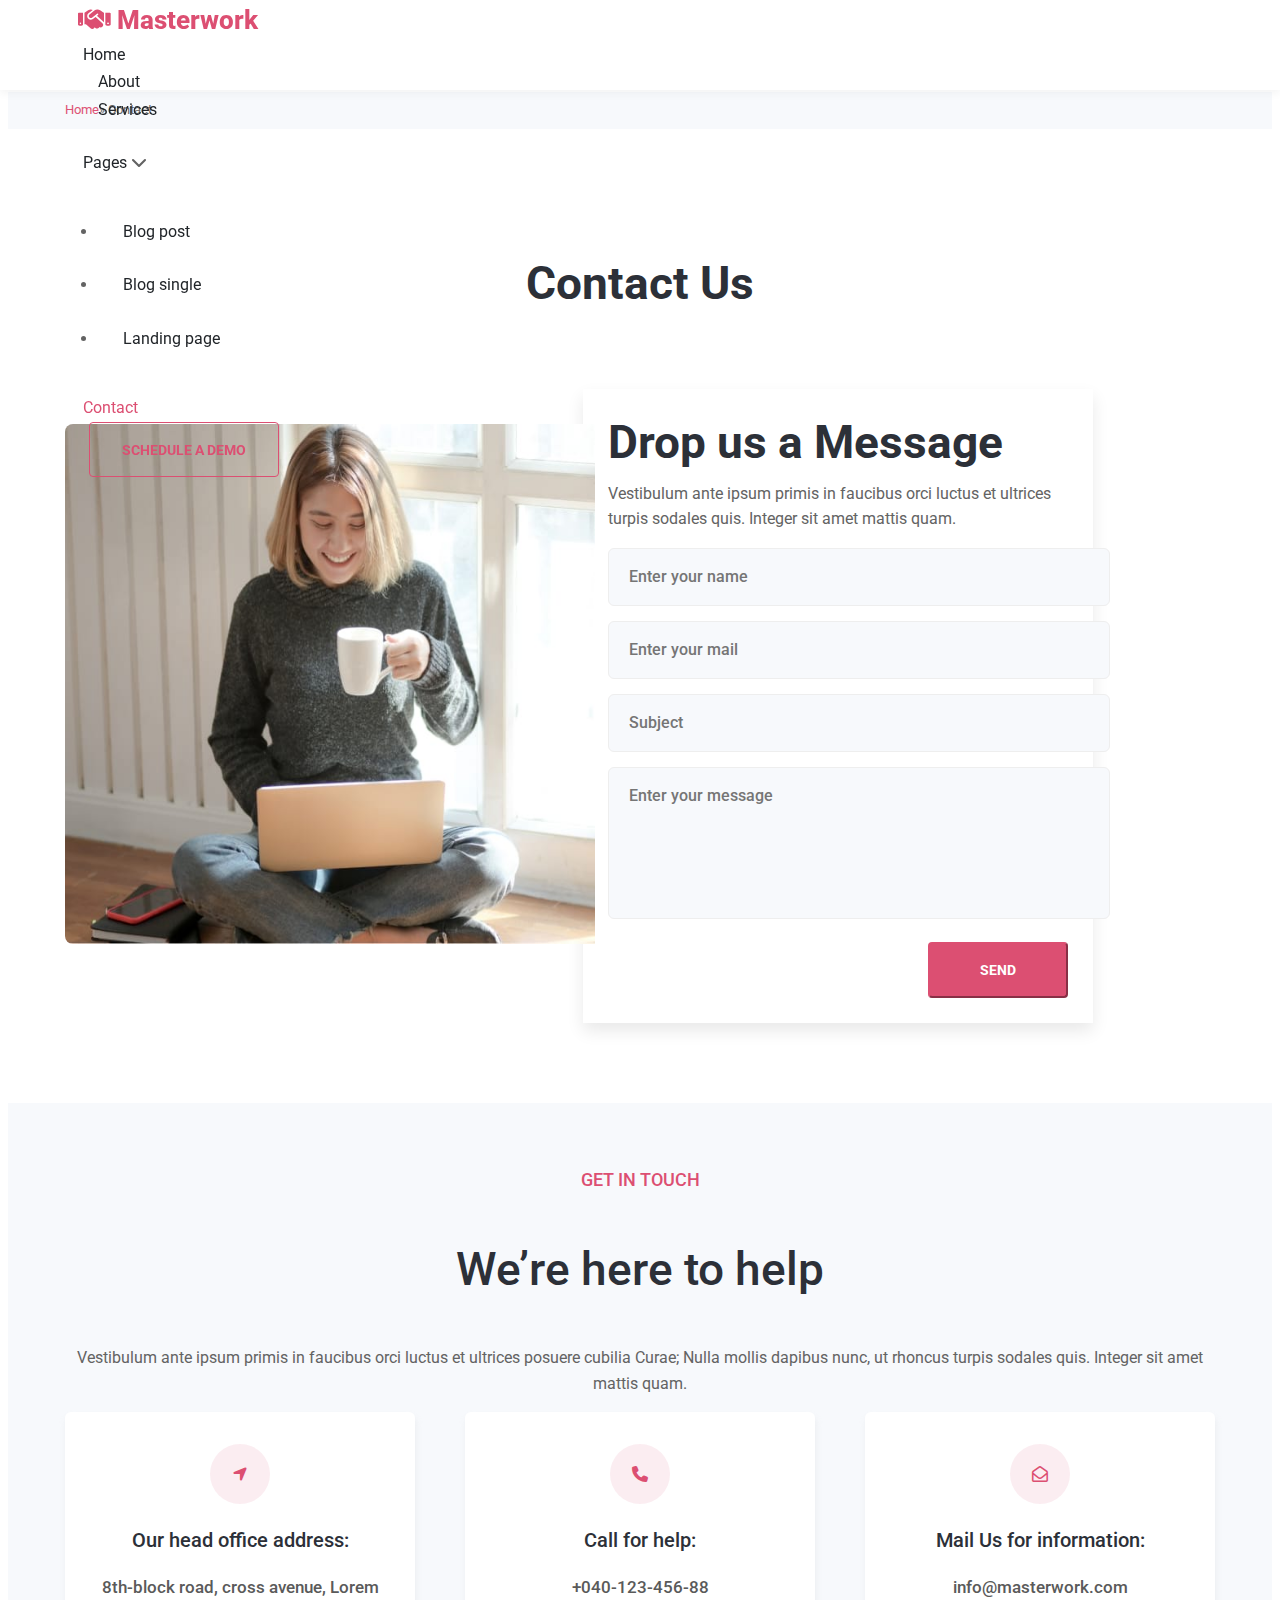
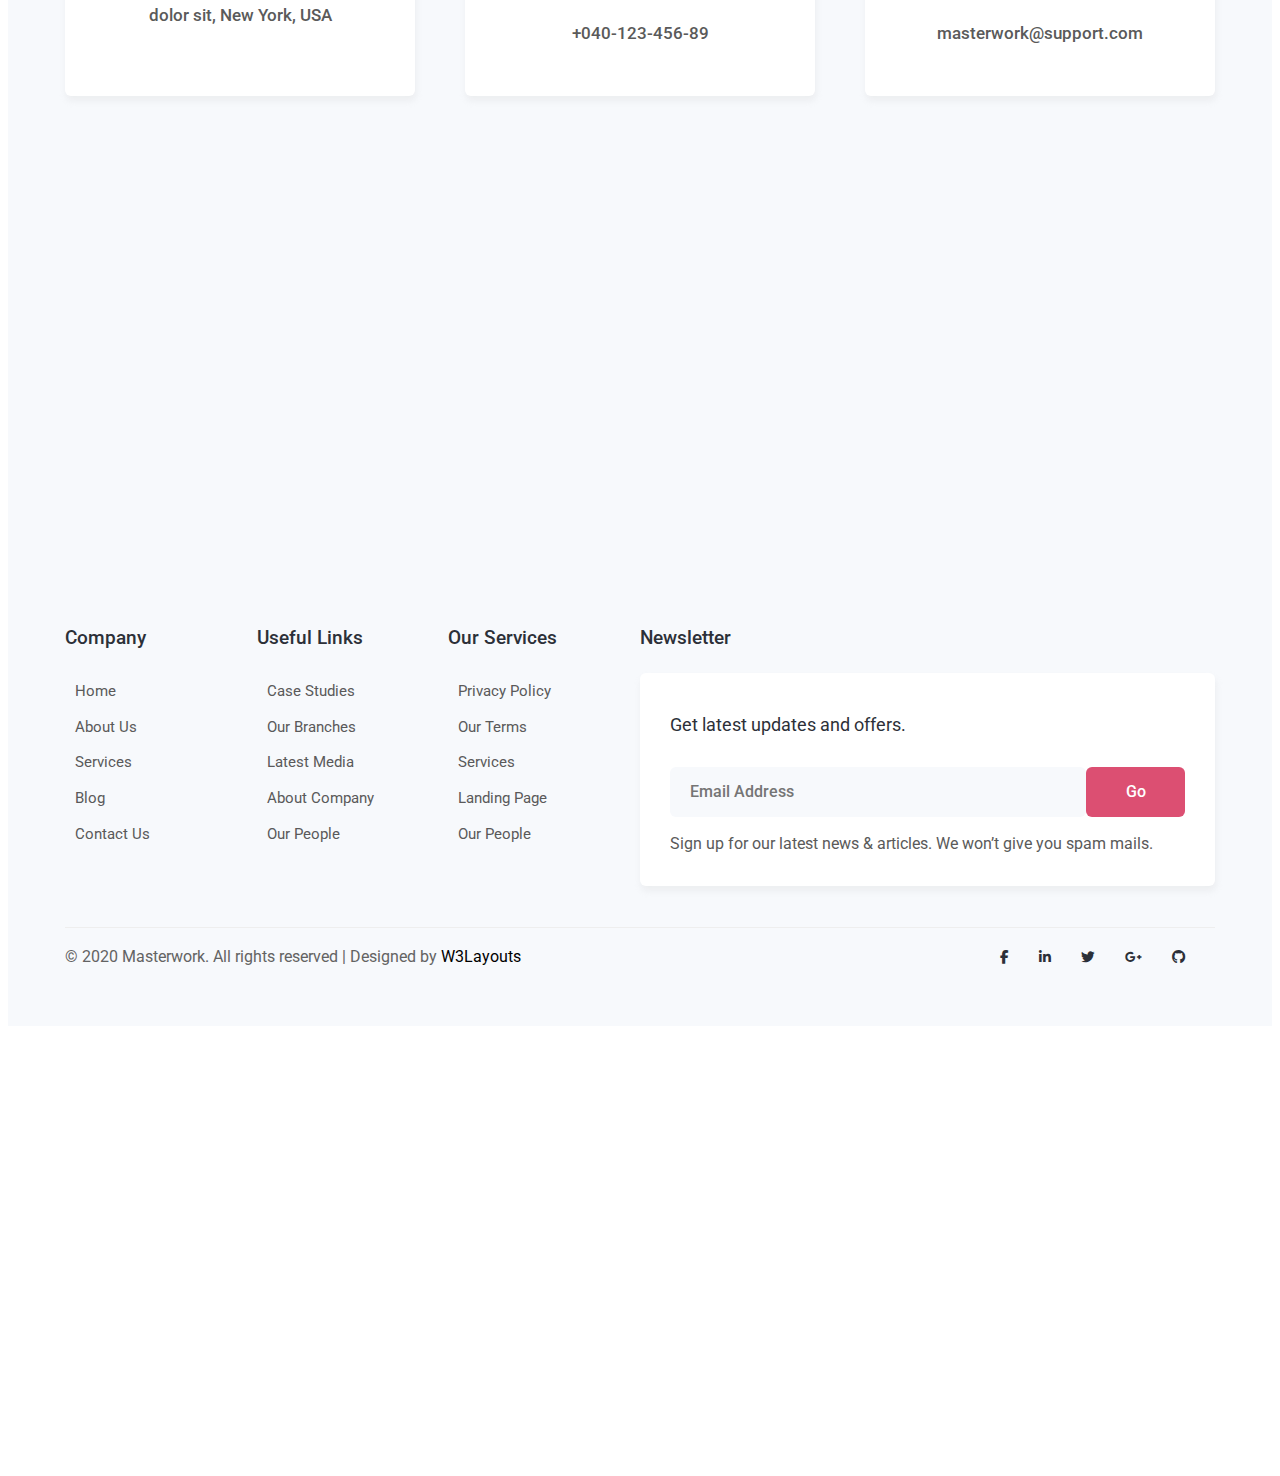
<file: html/contact.html>
<!DOCTYPE html>
<html lang="en">

<head>
    <meta charset="UTF-8">
    <meta http-equiv="X-UA-Compatible" content="IE=edge">
    <meta name="viewport" content="width=device-width, initial-scale=1.0">
    <title>Contact us</title>
    <link rel="stylesheet"
        href="https://fonts.googleapis.com/css2?family=Roboto:wght@300;400;500;600;700;800&display=swap" />
    <link rel="stylesheet" href="https://cdnjs.cloudflare.com/ajax/libs/font-awesome/6.1.1/css/all.min.css" />

    <!-- booststrap -->
    <link
        href="https://cdn.jsdelivr.net/npm/bootstrap@5.1.3/dist/css/bootstrap.min.css"
        rel="stylesheet"
        integrity="sha384-1BmE4kWBq78iYhFldvKuhfTAU6auU8tT94WrHftjDbrCEXSU1oBoqyl2QvZ6jIW3"
        crossorigin="anonymous"
      />

    <link rel="stylesheet" href="/css/contact.css" />
</head>

<body>
  <header id="header" class="header">
    <div class="container d-flex align-items-center justify-content-between">
      <div class="logo">
        <a href="../index.html">
          <i class="fa-regular fa-handshake"></i>
          <span>Masterwork</span>
        </a>
      </div>

      <button
        class="navbar-toggler btn--hideBorder"
        type="button"
        data-bs-toggle="collapse"
        data-bs-target="#navbarNavAltMarkup"
        aria-controls="navbarNavAltMarkup"
        aria-expanded="false"
        aria-label="Toggle navigation"
      >
        <i class="fa-solid fa-bars"></i>
      </button>
      <nav class="navbar navbar-expand-lg navbar-light">
        <div class="container-fluid">
          <div class="collapse navbar-collapse py-2" id="navbarNavAltMarkup">
            <div class="navbar-nav">
              <a class="menu hom" href="../index.html" > Home </a>
              <a class="menu hom" href="./about.html"> About </a>
              <a class="menu hom" href="./services.html"> Services </a>
              <div class="dropdown">
                <a
                  type="button"
                  id="dropdownMenuButton1"
                  data-bs-toggle="dropdown"
                  aria-expanded="false"
                  class="menu "
                >
                  Pages
                  <i class="fa fa-chevron-down"></i>
                </a>
                <ul
                  class="dropdown-menu dropdown-menu-center"
                  aria-labelledby="dropdownMenuButton1">
                  
                  <li>
                    <a class="menu dropdown-item bg-transparent" href="./blogposts.html"
                      >Blog post</a>
                  </li>
                  <li>
                    <a class="menu dropdown-item bg-transparent" href="./blogsingle.html"
                      >Blog single</a>
                  </li>
                  <li>
                    <a class="menu dropdown-item bg-transparent" href="./landingpage.html"
                      >Landing page</a>
                  </li>
                </ul>
              </div>

              <a class="menu pink hom" href="./contact.html"> Contact </a>
              <button class="button hom1">SCHEDULE A DEMO</button>
            </div>
          </div>
        </div>
      </nav>
    </div>
  </header>

    <section class="tag">
        <div class="container">
            <div class="tag__content">
                <a href="../index.html">Home </a>
                <span> » Contact</span>
            </div>
        </div>
    </section>
    <section id="contact" class="contact">
      <div class="container">
          <div class="contact__content">
              <div class="contact__title">
                  <h2>Contact Us</h2>
              </div>
              <div class="drop">
                  <div class="row">
                      <div class="col col1">
                          <img src="/img/contact/contact.jpg" alt="" />
                      </div>
                      <div class="col col2">
                          <div class="col2__header">
                              <h3>Drop us a Message</h3>
                              <p> Vestibulum ante ipsum primis in faucibus orci luctus et ultrices
                                  turpis sodales quis. Integer sit amet mattis quam.</p>
                          </div>
                          <form class="contact__form">
                              <div class="main-input">
                                  <input placeholder="Enter your name" class="contact-input" required="" />
                                  <input placeholder="Enter your mail" class="contact-input" required="" />
                                  <input placeholder="Subject" class="contact-input" />
                                  <textarea class="contact-textarea contact-input"
                                      placeholder="Enter your message"></textarea>
                              </div>
                              <div class="text-right">
                                  <button class="theme-button">Send</button>
                              </div>
                          </form>
                      </div>
                  </div>
              </div>
          </div>
      </div>
  </section>
    <section class="help">
        <div class="container">
            <div class="help__content">
                <div class="help__title">
                    <h4>GET IN TOUCH</h4>
                    <h2>We’re here to help</h2>
                    <p>Vestibulum ante ipsum primis in faucibus orci luctus et ultrices posuere cubilia Curae; Nulla
                        mollis dapibus nunc, ut rhoncus turpis sodales quis. Integer sit amet mattis quam.</p>
                </div>
                <div class="main">
                    <div class="row">
                        <div class="col col1">
                            <div class="icon">
                                <span class="fa fa-location-arrow" aria-hidden="true"></span>
                              </div>
                              <div class="contact-details">
                                <h4>Our head office address:</h4>
                                <p>8th-block road, cross avenue, Lorem dolor sit, New York, USA</p>
                              </div>
                        </div>
                        <div class="col col2">
                            <div class="icon">
                                <span class="fa fa-phone" aria-hidden="true"></span>
                              </div>
                              <div class="contact-details">
                                <h4>Call for help:</h4>
                                <p><a href="tel:+040-123-456-88">+040-123-456-88</a></p>
                                <p><a href="tel:+040-123-456-89">+040-123-456-89</a></p>
                              </div>
                        </div>
                        <div class="col col3">
                            <div class="icon">
                                <span class="fa-regular fa-envelope-open" aria-hidden="true"></span>
                              </div>
                              <div class="contact-details">
                                <h4>Mail Us for information:</h4>
                                <p><a href="mailto:info@masterwork.com" class="email">info@masterwork.com</a></p>
                                <p><a href="mailto:masterwork@support.com" class="email">masterwork@support.com</a></p>
                              </div>
                        </div>
                    </div>
                </div>
            </div>
        </div>
        <div class="map">
            <iframe
              src="https://www.google.com/maps/embed?pb=!1m18!1m12!1m3!1d3001161.424489281!2d-78.01909140705047!3d42.72866436845163!2m3!1f0!2f0!3f0!3m2!1i1024!2i768!4f13.1!3m3!1m2!1s0x4ccc4bf0f123a5a9%3A0xddcfc6c1de189567!2sNew%20York%2C%20USA!5e0!3m2!1sen!2sin!4v1570786994395!5m2!1sen!2sin"
              frameborder="0" allowfullscreen="">
            </iframe>
          </div>
    </section>
    <footer>
        <section class="footer">
            <div class="container">
              <div class="row">
                <div class="col__left">
                  <div class="row">
                    <div class="coli">
                      <h3>Company</h3>
                      <ul class="footer-gd-16">
                        <li><a href="../index.html">Home</a></li>
                        <li><a href="./about.html">About Us</a></li>
                        <li><a href="./services.html">Services</a></li>
                        <li><a href="./blogposts.html">Blog</a></li>
                        <li><a href="./contact.html">Contact Us</a></li>
                      </ul>
                    </div>
                    <div class="coli">
                      <h3>Useful Links</h3>
                      <ul class="footer-gd-16">
                        <li><a href="#url">Case Studies</a></li>
                        <li><a href="#url">Our Branches</a></li>
                        <li><a href="#url">Latest Media</a></li>
                        <li><a href="./about.html">About Company</a></li>
                        <li><a href="#url">Our People</a></li>
                      </ul>
                    </div>
                    <div class="coli">
                      <h3>Our Services</h3>
                      <ul class="footer-gd-16">
                        <li><a href="#url">Privacy Policy</a></li>
                        <li><a href="#url">Our Terms</a></li>
                        <li><a href="./services.html">Services</a></li>
                        <li><a href="./landingpage.html">Landing Page</a></li>
                        <li><a href="#url">Our People</a></li>
                      </ul>
                    </div>
                  </div>
                </div>
                <div class="col__right">
                  <h3>Newsletter </h3>
                  <div class="end-column">
                    <h4>Get latest updates and offers.</h4>
                    <form action="#" class="subscribe" method="post">
                      <input type="email" name="email" placeholder="Email Address" required="">
                      <button type="submit">Go</button>
                    </form>
                    <p>Sign up for our latest news & articles. We won’t give you spam mails.</p>
                  </div>
                </div>
              </div>
              <div class="d-flex below-section  pt-4 mt-5">
                <div class="columns text-lg-left text-center">
                  <p>&copy; 2020 Masterwork. All rights reserved | Designed by <a href="https://w3layouts.com/">W3Layouts</a>
                  </p>
                </div>
                <div class="columns-2 mt-lg-0 mt-3">
                  <ul class="social">
                    <li><a href="#facebook"><span class="fa-brands fa-facebook-f" aria-hidden="true"></span></a>
                    </li>
                    <li><a href="#linkedin"><span class="fa-brands fa-linkedin-in" aria-hidden="true"></span></a>
                    </li>
                    <li><a href="#twitter"><span class="fa-brands fa-twitter" aria-hidden="true"></span></a>
                    </li>
                    <li><a href="#google"><span class="fa-brands fa-google-plus-g" aria-hidden="true"></span></a>
                    </li>
                    <li><a href="#github"><span class="fa-brands fa-github" aria-hidden="true"></span></a>
                    </li>
                  </ul>
                </div>
              </div>
            </div>
          </div>
        </section>
    </footer>
            <!-- booststrap -->
            <script
            src="https://cdn.jsdelivr.net/npm/bootstrap@5.1.3/dist/js/bootstrap.bundle.min.js"
            integrity="sha384-ka7Sk0Gln4gmtz2MlQnikT1wXgYsOg+OMhuP+IlRH9sENBO0LRn5q+8nbTov4+1p"
            crossorigin="anonymous"
          ></script>
          <script src="../index.js"></script>
</body>

</html>
</file>
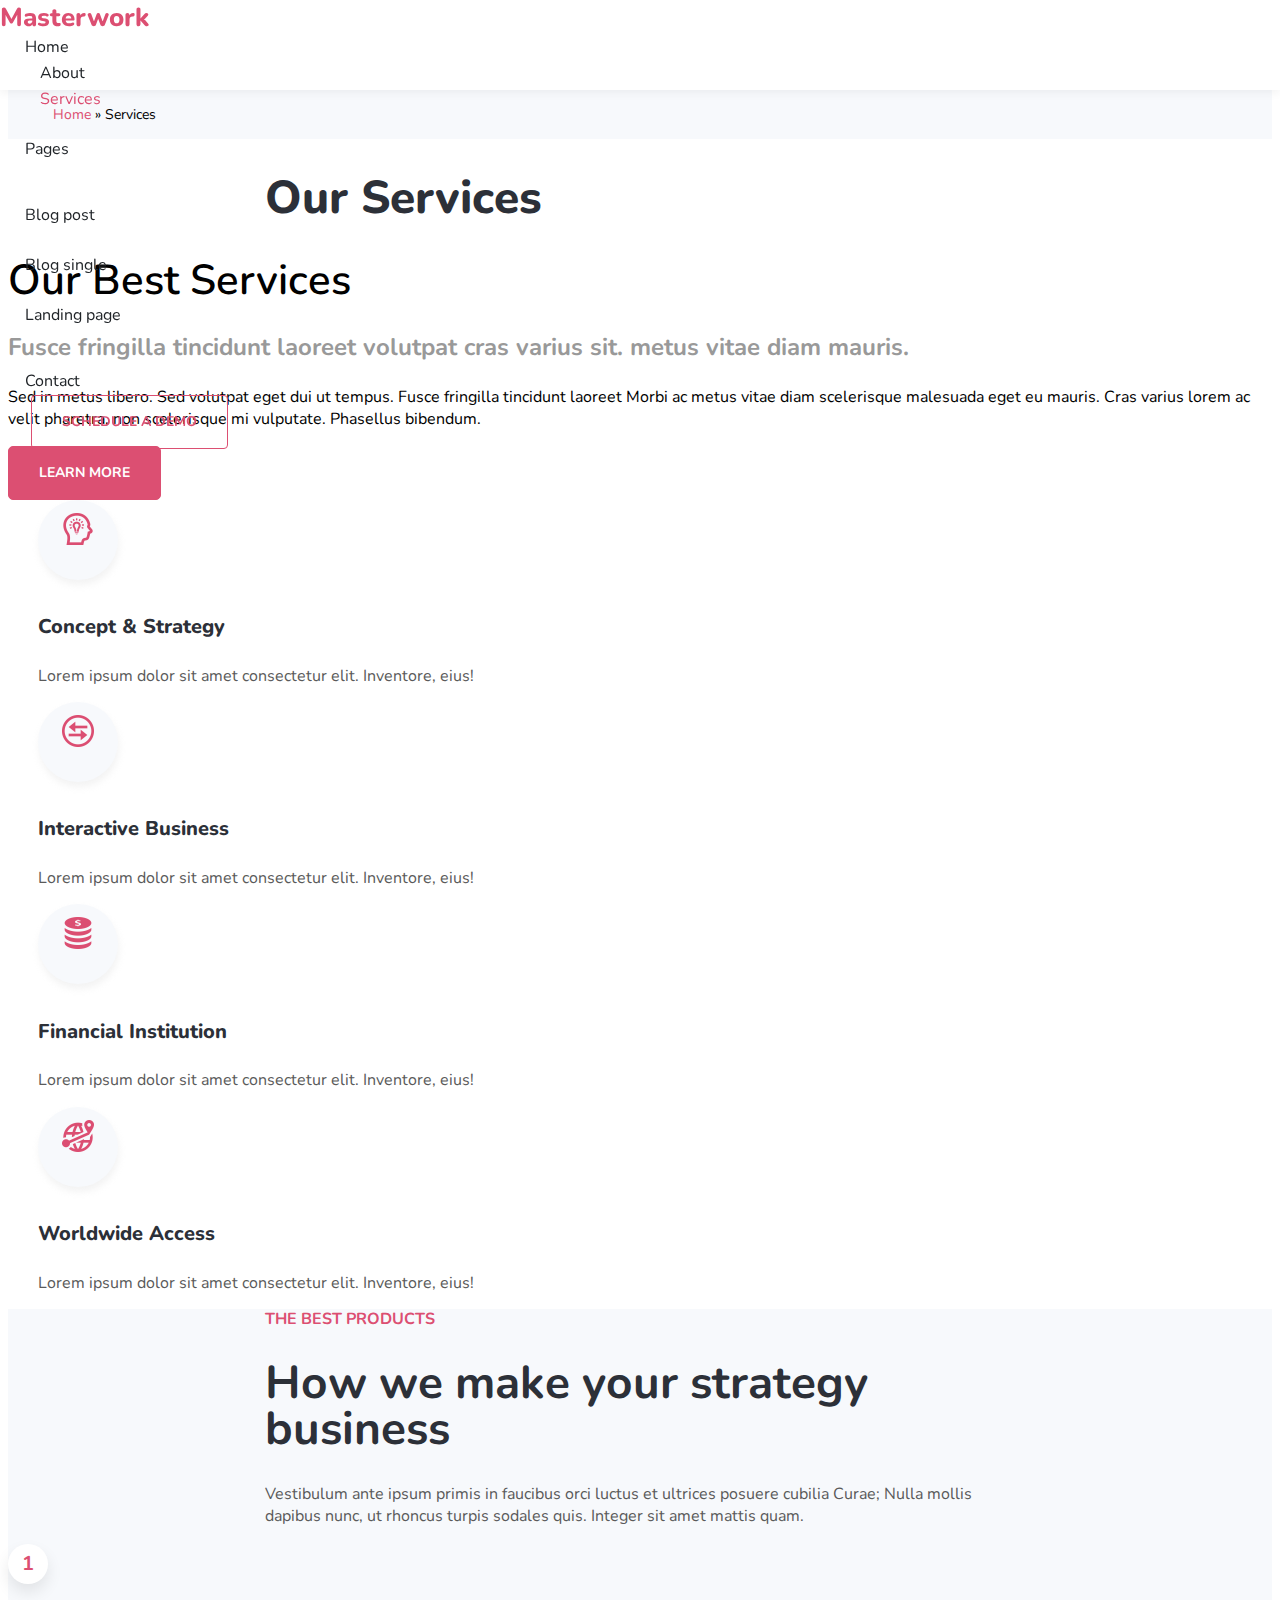
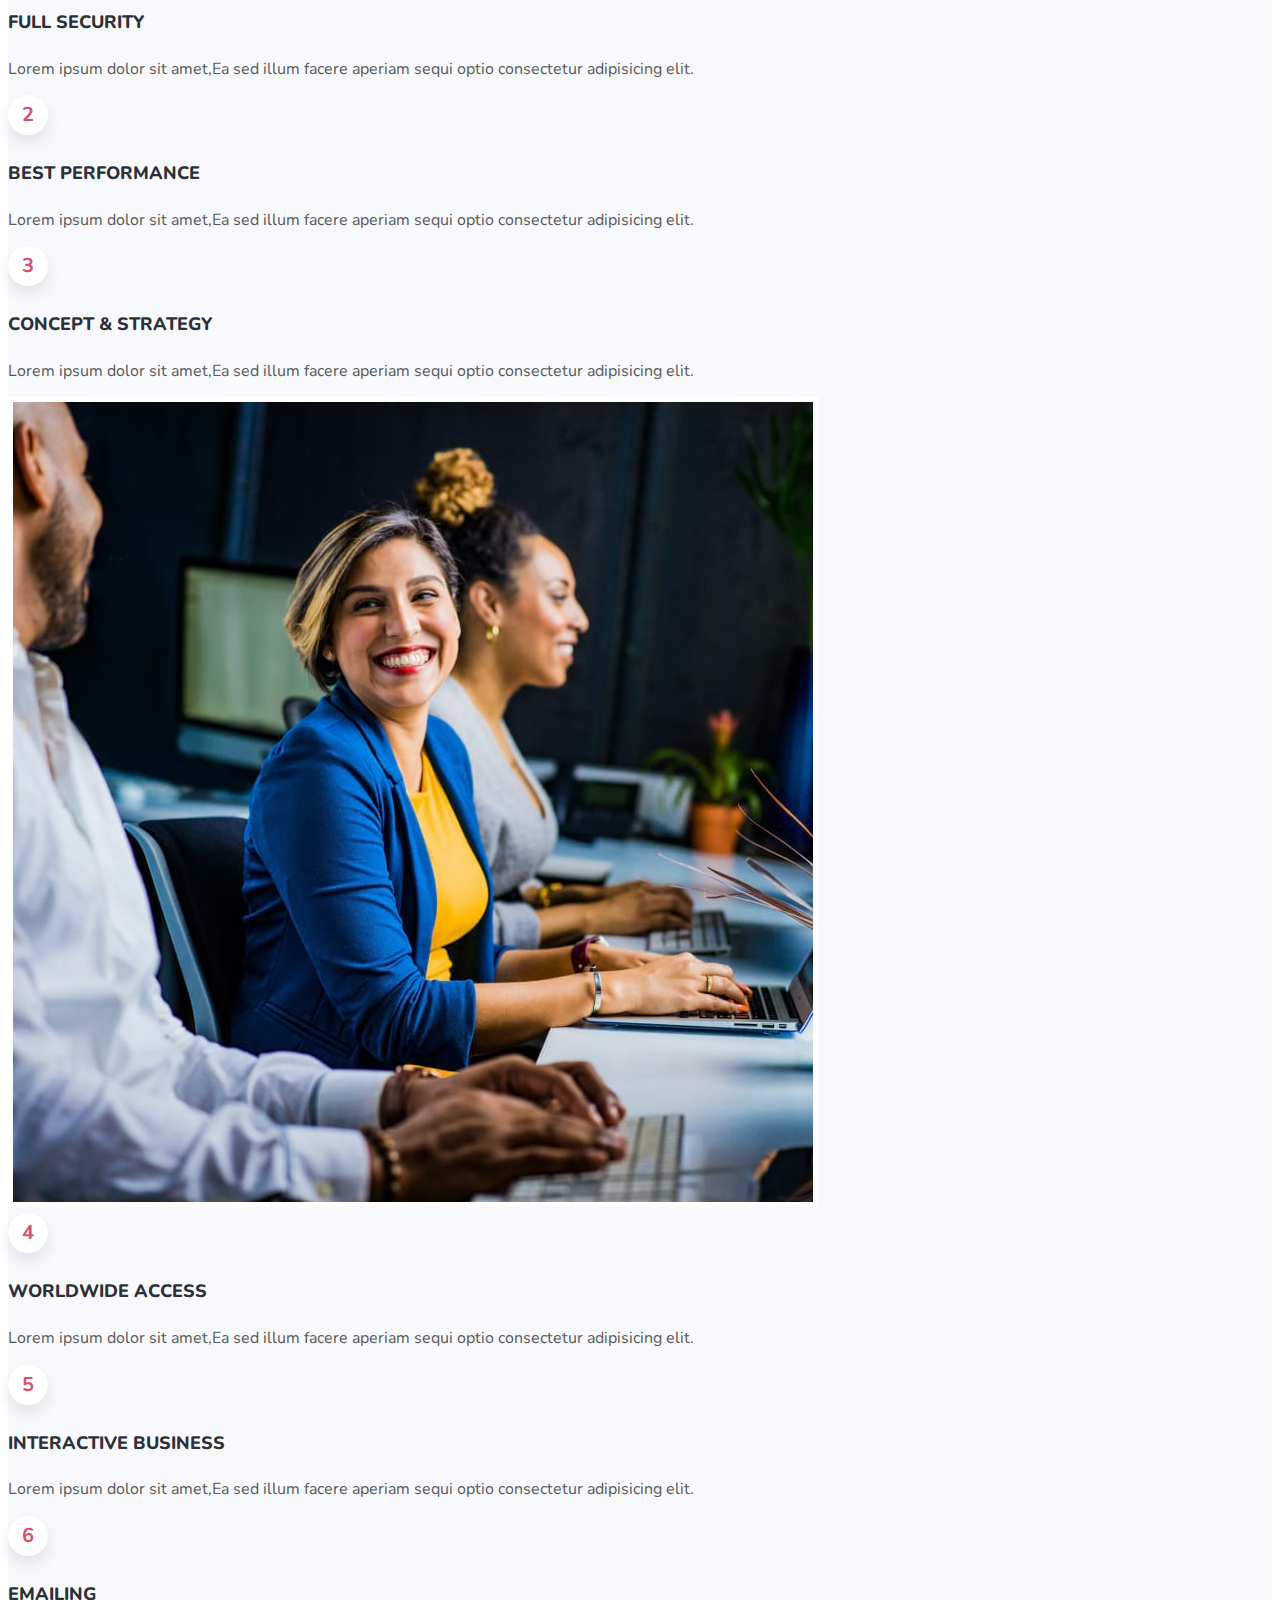
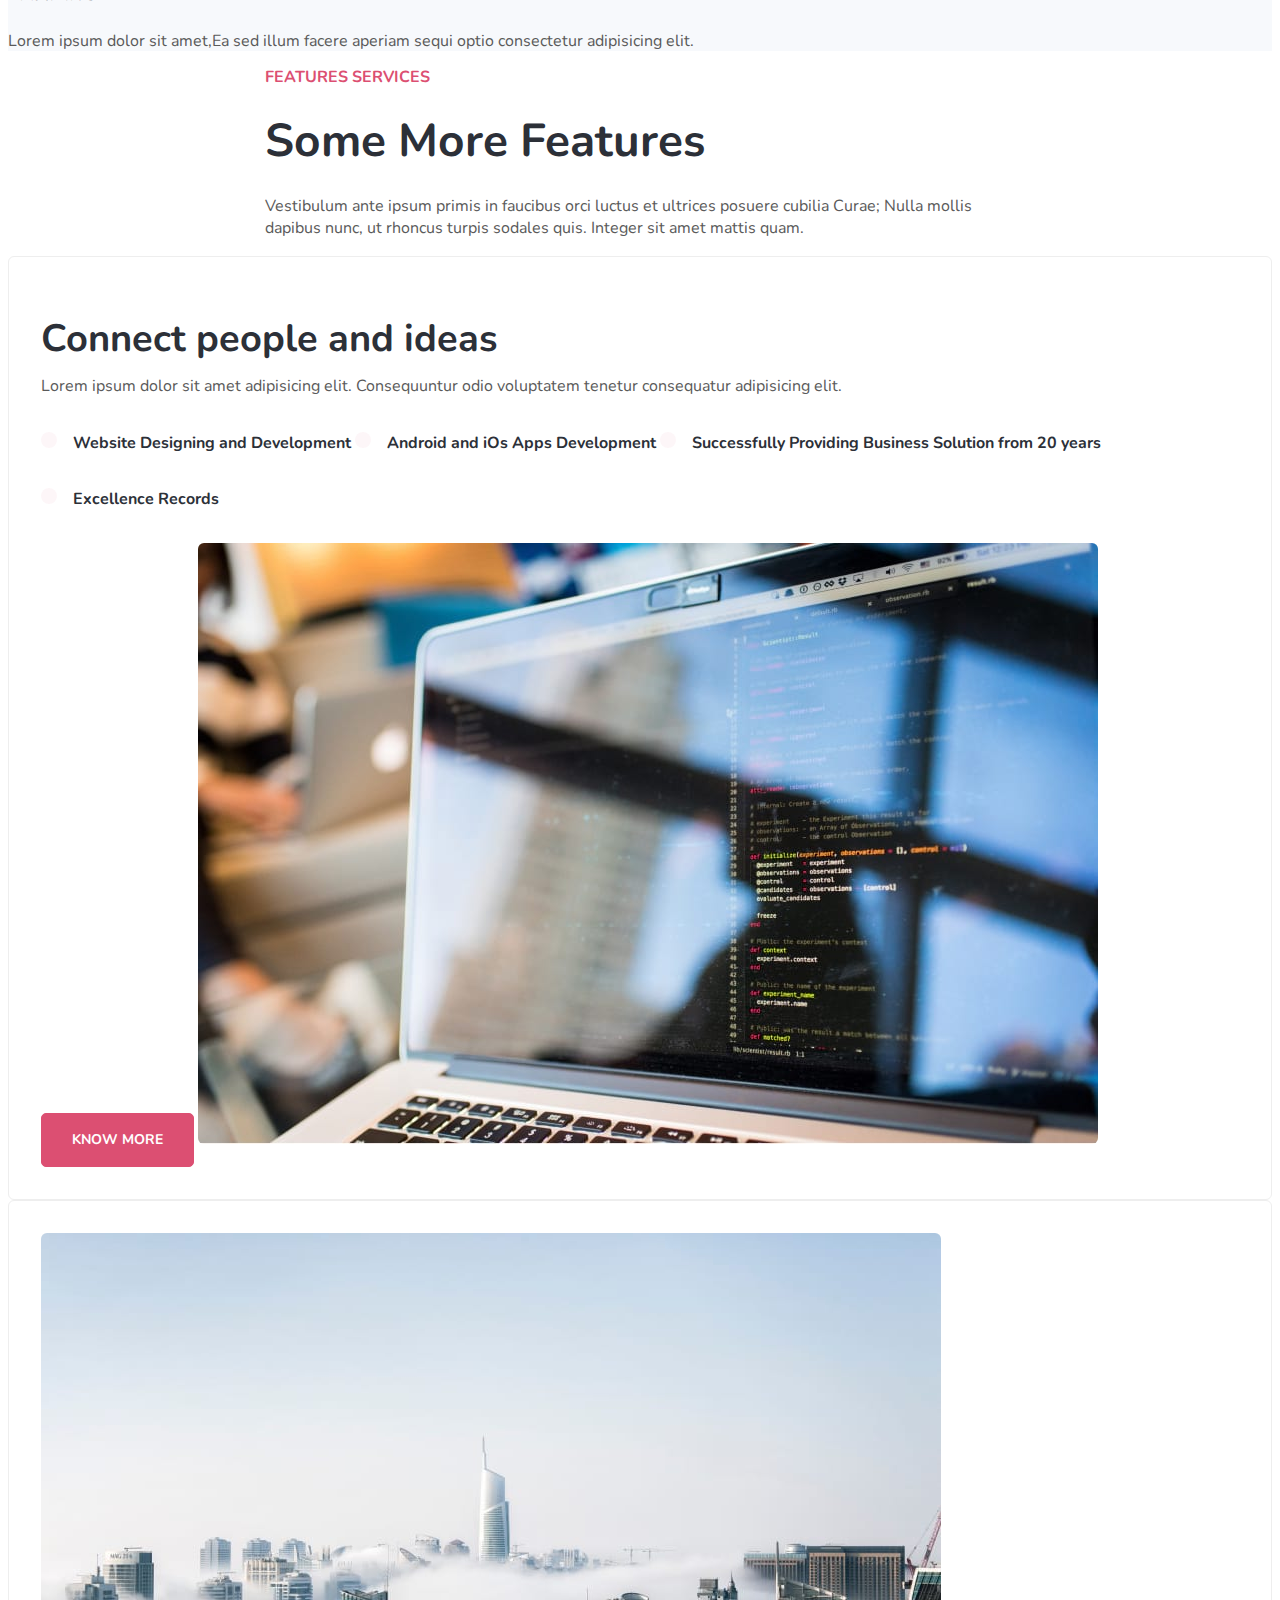
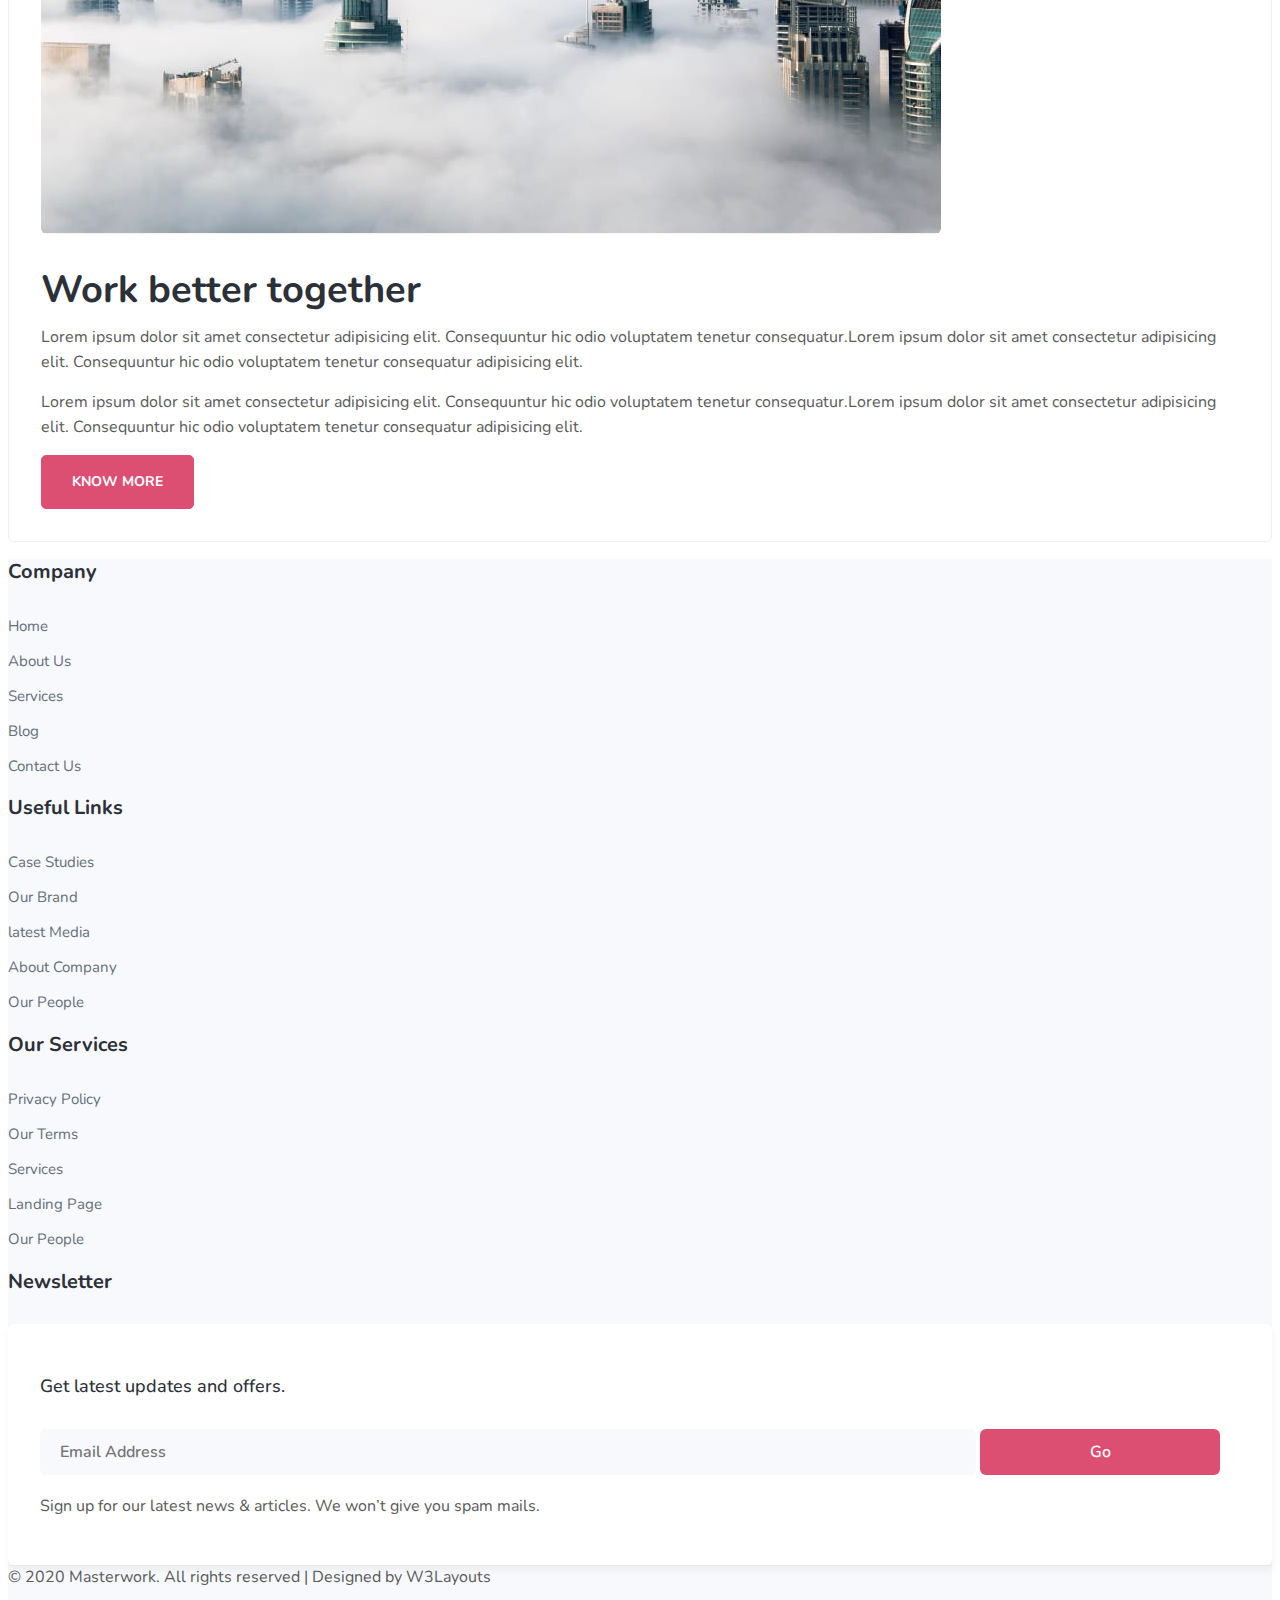
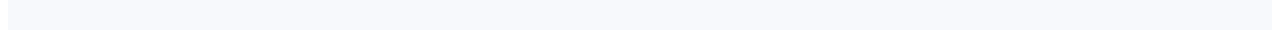
<file: html/services.html>
<!DOCTYPE html>
<html lang="en">
  <head>
    <meta charset="UTF-8" />
    <meta http-equiv="X-UA-Compatible" content="IE=edge" />
    <meta name="viewport" content="width=device-width, initial-scale=1.0" />
    <title>Services</title>
    <!-- font -->
    <link rel="preconnect" href="https://fonts.googleapis.com" />
    <link rel="preconnect" href="https://fonts.gstatic.com" crossorigin />
    <link
      href="https://fonts.googleapis.com/css2?family=Nunito:wght@200;300;400;500;600;700;800;900&display=swap"
      rel="stylesheet"
    />
    <!-- fontawesome -->
    <link
      rel="stylesheet"
      href="https://cdnjs.cloudflare.com/ajax/libs/font-awesome/6.1.1/css/all.min.css"
      integrity="sha512-KfkfwYDsLkIlwQp6LFnl8zNdLGxu9YAA1QvwINks4PhcElQSvqcyVLLD9aMhXd13uQjoXtEKNosOWaZqXgel0g=="
      crossorigin="anonymous"
      referrerpolicy="no-referrer"
    />
    <!-- booststrap -->
    <link
      href="https://cdn.jsdelivr.net/npm/bootstrap@5.1.3/dist/css/bootstrap.min.css"
      rel="stylesheet"
      integrity="sha384-1BmE4kWBq78iYhFldvKuhfTAU6auU8tT94WrHftjDbrCEXSU1oBoqyl2QvZ6jIW3"
      crossorigin="anonymous"
    />
    <!-- style css -->
    <link rel="stylesheet" href="../css/services.css" />
  </head>
  <body>
    <header id="header" class="header">
      <div class="container d-flex align-items-center justify-content-between">
        <div class="logo">
          <a href="../index.html">
            <i class="fa-regular fa-handshake"></i>
            <span>Masterwork</span>
          </a>
        </div>

        <button
          class="navbar-toggler btn--hideBorder"
          type="button"
          data-bs-toggle="collapse"
          data-bs-target="#navbarNavAltMarkup"
          aria-controls="navbarNavAltMarkup"
          aria-expanded="false"
          aria-label="Toggle navigation"
        >
          <i class="fa-solid fa-bars"></i>
        </button>
        <nav class="navbar navbar-expand-lg navbar-light">
          <div class="container-fluid">
            <div class="collapse navbar-collapse py-2" id="navbarNavAltMarkup">
              <div class="navbar-nav">
                <a class="menu" href="../index.html"> Home </a>
                <a class="menu" href="./about.html"> About </a>
                <a class="menu pink" href="./services.html"> Services </a>
                <div class="dropdown">
                  <a
                    type="button"
                    id="dropdownMenuButton1"
                    data-bs-toggle="dropdown"
                    aria-expanded="false"
                    class="menu"
                  >
                    Pages
                    <i class="fa fa-chevron-down"></i>
                  </a>
                  <ul
                    class="dropdown-menu dropdown-menu-center"
                    aria-labelledby="dropdownMenuButton1"
                  >
                    <li>
                      <a class="menu dropdown-item bg-transparent" href="./blogposts.html"
                        >Blog post</a
                      >
                    </li>
                    <li>
                      <a class="menu dropdown-item bg-transparent" href="./blogsingle.html"
                        >Blog single</a
                      >
                    </li>
                    <li>
                      <a class="menu dropdown-item bg-transparent" href="./landingpage.html"
                        >Landing page</a
                      >
                    </li>
                  </ul>
                </div>

                <a class="menu" href="./contact.html"> Contact </a>
                <button class="button">SCHEDULE A DEMO</button>
              </div>
            </div>
          </div>
        </nav>
      </div>
    </header>
    <nav class="breadcrumbs">
      <div class="container page-wrapper">
        <a href="../index.html"> Home </a>
        »
        <span>Services</span>
      </div>
    </nav>

    <section class="our-service py-5">
      <div class="container py-lg-3">
        <header class="title mb-5 text-center">
          <h1>Our Services</h1>
        </header>
        <main class="main">
          <div class="row">
            <div class="col-left col-lg-6">
              <h2>Our Best Services</h2>
              <h3 class="mt-lg-3 mt-2">
                Fusce fringilla tincidunt laoreet volutpat cras varius sit.
                metus vitae diam mauris.
              </h3>
              <p class="mt-sm-4 mt-3 mb-sm-0 mb-2">
                Sed in metus libero. Sed volutpat eget dui ut tempus. Fusce
                fringilla tincidunt laoreet Morbi ac metus vitae diam
                scelerisque malesuada eget eu mauris. Cras varius lorem ac velit
                pharetra, non scelerisque mi vulputate. Phasellus bibendum.
              </p>
              <button class="btn-primary mt-lg-5 mt-4">learn more</button>
            </div>
            <div class="col-right col-lg-6 mt-lg-0 mt-5">
              <div class="row">
                <div class="services col-6">
                  <div class="item">
                    <a href="#url" class="icon">
                      <img
                        src="/img/services/service-icon1.png"
                        alt=""
                      />
                    </a>
                    <h1><a href="#url"> Concept & Strategy</a></h1>
                    <p>
                      Lorem ipsum dolor sit amet consectetur elit. Inventore,
                      eius!
                    </p>
                  </div>
                </div>
                <div class="services col-6">
                  <div class="item">
                    <a href="#url" class="icon">
                      <img
                        src="/img/services/service-icon2.png"
                        alt=""
                      />
                    </a>
                    <h1><a href="#url"> Interactive Business</a></h1>
                    <p>
                      Lorem ipsum dolor sit amet consectetur elit. Inventore,
                      eius!
                    </p>
                  </div>
                </div>
                <div class="services col-6">
                  <div class="item">
                    <a href="#url" class="icon">
                      <img
                        src="/img/services/service-icon3.png"
                        alt=""
                      />
                    </a>
                    <h1><a href="#url"> Financial Institution</a></h1>
                    <p>
                      Lorem ipsum dolor sit amet consectetur elit. Inventore,
                      eius!
                    </p>
                  </div>
                </div>
                <div class="services col-6">
                  <div class="item">
                    <a href="#url" class="icon">
                      <img
                        src="/img/services/service-icon4.png"
                        alt=""
                      />
                    </a>
                    <h1><a href="#url"> Worldwide Access</a></h1>
                    <p>
                      Lorem ipsum dolor sit amet consectetur elit. Inventore,
                      eius!
                    </p>
                  </div>
                </div>
              </div>
            </div>
          </div>
        </main>
      </div>
    </section>

    <section class="best-product py-5">
      <div class="container py-lg-3">
        <header class="title text-center mb-5">
          <span class="titlestyle-span">THE BEST PRODUCTS</span>
          <h1 class="titlestyle-h1">How we make your strategy business</h1>
          <p class="titlestyle-p">
            Vestibulum ante ipsum primis in faucibus orci luctus et ultrices
            posuere cubilia Curae; Nulla mollis dapibus nunc, ut rhoncus turpis
            sodales quis. Integer sit amet mattis quam.
          </p>
        </header>
        <main class="main">
          <div class="row mx-lg-0">
            <div class="col-lg-4 info-left">
              <div class="item row mb-lg-5 mb-4">
                <div class="col-2 icon-left mt-2">
                  <div class="icon"><span>1</span></div>
                </div>
                <div class="col-10 content-right">
                  <h2><a href="#"> full security </a></h2>
                  <p>
                    Lorem ipsum dolor sit amet,Ea sed illum facere aperiam sequi
                    optio consectetur adipisicing elit.
                  </p>
                </div>
              </div>
              <div class="item row mb-lg-5 mb-4">
                <div class="col-2 icon-left mt-2">
                  <div class="icon"><span>2</span></div>
                </div>
                <div class="col-10 content-right">
                  <h2><a href="#"> best performance </a></h2>
                  <p>
                    Lorem ipsum dolor sit amet,Ea sed illum facere aperiam sequi
                    optio consectetur adipisicing elit.
                  </p>
                </div>
              </div>
              <div class="item row">
                <div class="col-2 icon-left mt-2">
                  <div class="icon"><span>3</span></div>
                </div>
                <div class="col-10 content-right">
                  <h2><a href="#"> concept & strategy </a></h2>
                  <p>
                    Lorem ipsum dolor sit amet,Ea sed illum facere aperiam sequi
                    optio consectetur adipisicing elit.
                  </p>
                </div>
              </div>
            </div>
            <div class="col-lg-4 info-center">
              <img
                class="img-fluid rounded-circle"
                src="/img/services/service-circle.jpg"
                alt=""
              />
            </div>
            <div class="col-lg-4 info-right">
              <div class="item row mb-lg-5 mb-4">
                <div class="col-2 icon-left mt-2">
                  <div class="icon"><span>4</span></div>
                </div>
                <div class="col-10 content-right">
                  <h2><a href="#"> worldwide access</a></h2>
                  <p>
                    Lorem ipsum dolor sit amet,Ea sed illum facere aperiam sequi
                    optio consectetur adipisicing elit.
                  </p>
                </div>
              </div>
              <div class="item row mb-lg-5 mb-4">
                <div class="col-2 icon-left mt-2">
                  <div class="icon"><span>5</span></div>
                </div>
                <div class="col-10 content-right">
                  <h2><a href="#"> interactive business </a></h2>
                  <p>
                    Lorem ipsum dolor sit amet,Ea sed illum facere aperiam sequi
                    optio consectetur adipisicing elit.
                  </p>
                </div>
              </div>
              <div class="item row">
                <div class="col-2 icon-left mt-2">
                  <div class="icon"><span>6</span></div>
                </div>
                <div class="col-10 content-right">
                  <h2><a href="#"> emailing </a></h2>
                  <p>
                    Lorem ipsum dolor sit amet,Ea sed illum facere aperiam sequi
                    optio consectetur adipisicing elit.
                  </p>
                </div>
              </div>
            </div>
          </div>
        </main>
      </div>
    </section>

    <section class="feartures py-5">
      <div class="container">
        <header class="title text-center mb-5">
          <span class="titlestyle-span">FEATURES SERVICES</span>
          <h1 class="titlestyle-h1">Some More Features</h1>
          <p class="titlestyle-p">
            Vestibulum ante ipsum primis in faucibus orci luctus et ultrices
            posuere cubilia Curae; Nulla mollis dapibus nunc, ut rhoncus turpis
            sodales quis. Integer sit amet mattis quam.
          </p>
        </header>
        <main class="main">
          <div class="row">
            <div class="col-lg-6">
              <div class="item">
                <h2>Connect people and ideas</h2>
                <p>
                  Lorem ipsum dolor sit amet adipisicing elit. Consequuntur odio
                  voluptatem tenetur consequatur adipisicing elit.
                </p>
                <ul>
                  <li>
                    <i class="fa-solid fa-check"></i>
                    Website Designing and Development
                  </li>
                  <li>
                    <i class="fa-solid fa-check"></i>
                    Android and iOs Apps Development
                  </li>
                  <li>
                    <i class="fa-solid fa-check"></i>
                    Successfully Providing Business Solution from 20 years
                  </li>
                  <li>
                    <i class="fa-solid fa-check"></i>
                    Excellence Records
                  </li>
                </ul>
                <button class="btn-primary mb-lg-5 mb-4">know more</button>
                <img
                  class="img-fluid"
                  src="/img/services/b1.jpg"
                  alt=""
                />
              </div>
            </div>
            <div class="col-lg-6 mt-lg-0 mt-5">
              <div class="item">
                <img
                  class="img-fluid"
                  src="/img/services/b2.jpg"
                  alt=""
                />
                <h2 class="mt-5">Work better together</h2>
                <p>
                  Lorem ipsum dolor sit amet consectetur adipisicing elit.
                  Consequuntur hic odio voluptatem tenetur consequatur.Lorem
                  ipsum dolor sit amet consectetur adipisicing elit.
                  Consequuntur hic odio voluptatem tenetur consequatur
                  adipisicing elit.
                </p>
                <p>
                  Lorem ipsum dolor sit amet consectetur adipisicing elit.
                  Consequuntur hic odio voluptatem tenetur consequatur.Lorem
                  ipsum dolor sit amet consectetur adipisicing elit.
                  Consequuntur hic odio voluptatem tenetur consequatur
                  adipisicing elit.
                </p>
                <button class="btn-primary mt-5">know more</button>
              </div>
            </div>
          </div>
        </main>
      </div>
    </section>

    <footer class="footer py-5">
        <div class="container">
          <div class="infomation">
            <div class="row">
              <div class="columm-left col-lg-6">
                <div class="row">
                  <div class="info col-md-4">
                    <ul>
                      <h2>Company</h2>
                      <li><a href="../index.html"> Home </a></li>
                      <li><a href="./about.html"> About Us </a></li>
                      <li><a href="./service.html"> Services </a></li>
                      <li><a href="./blogposts.html"> Blog </a></li>
                      <li><a href="./contact.html"> Contact Us </a></li>
                    </ul>
                  </div>
                  <div class="info col-md-4 mt-md-0 mt-4">
                    <ul>
                      <h2>Useful Links</h2>
                      <li><a href="#url"> Case Studies</a></li>
                      <li><a href="#url"> Our Brand </a></li>
                      <li><a href="#url"> latest Media </a></li>
                      <li><a href="./about.html"> About Company </a></li>
                      <li><a href="#url"> Our People </a></li>
                    </ul>
                  </div>
                  <div class="info col-md-4 mt-md-0 mt-4">
                    <ul>
                      <h2>Our Services</h2>
                      <li><a href="#url"> Privacy Policy </a></li>
                      <li><a href="#url"> Our Terms </a></li>
                      <li><a href="./service.html"> Services </a></li>
                      <li><a href="./landingpage.html"> Landing Page </a></li>
                      <li><a href="#url"> Our People </a></li>
                    </ul>
                  </div>
                </div>
              </div>
              <div class="columm-right col-lg-6 col-md-12 pl-lg-5 mt-lg-0 mt-5">
                <h2>Newsletter</h2>
                <div class="email-box">
                  <h3>Get latest updates and offers.</h3>
                  <form action="#">
                    <input type="email" placeholder="Email Address" required />
                    <button class="submit">go</button>
                  </form>
                  <p>
                    Sign up for our latest news & articles. We won’t give you spam
                    mails.
                  </p>
                </div>
              </div>
            </div>
          </div>
          <div
            class="copyright d-flex justify-content-between align-items-center pt-4 mt-5"
          >
            <div class="copyright-text text-lg-left text-center">
              <p>
                © 2020 Masterwork. All rights reserved | Designed by W3Layouts
              </p>
            </div>
            <div class="copyright-social mt-lg-0 mt-3">
              <a href="#url"><i class="fa-brands fa-facebook-f"></i></a>
              <a href="#url"><i class="fa-brands fa-linkedin-in"></i></a>
              <a href="#url"><i class="fa-brands fa-twitter"></i></a>
              <a href="#url"><i class="fa-brands fa-google-plus-g"></i></a>
              <a href="#url"><i class="fa-brands fa-github"></i></a>
            </div>
          </div>
        </div>
      </footer>
<!-- booststrap -->
<script
src="https://cdn.jsdelivr.net/npm/bootstrap@5.1.3/dist/js/bootstrap.bundle.min.js"
integrity="sha384-ka7Sk0Gln4gmtz2MlQnikT1wXgYsOg+OMhuP+IlRH9sENBO0LRn5q+8nbTov4+1p"
crossorigin="anonymous"
></script>

      <!-- js -->
      <script src="../index.js"></script>
  </body>
</html>
</file>
<file: css/blogposts.css>
*{
    color: #636363;
    font-family: Roboto,sans-serif;
    font-weight: 400;
    line-height: 1.6;
}
.container{
    max-width: 1150px;
    margin: auto;
}
li{
    list-style: none;
}
.header {
    background-color: #ffffff;
    padding: 0px;
    transition: all 0.4s ease 0s;
    width: 100%;
    height: 90px;
    box-shadow: 0 3px 9px rgb(0 0 0 / 5%);
    position: fixed;
    top: 0;
    right: 0;
    left: 0;
    z-index: 1030;
    -webkit-transition: all 0.4s ease 0s;
    -moz-transition: all 0.4s ease 0s;
    -ms-transition: all 0.4s ease 0s;
    -o-transition: all 0.4s ease 0s;
  }
  .scroll-header {
    height: 80px;
  }
  .header .container {
    padding: 0;
    height: 100%;
    position: relative;
    top:-10px;
    left: 13px;
  }
  .header .container .logo a{
    color: #dc4f72;
    font-size: 26px;
    font-weight: 800;
    text-decoration: none;
  }
  .header .container .logo i{
    color: #dc4f72;
    font-size: 26px;
    font-weight: 800;
    text-decoration: none;
  }
  .header .container .logo span{
    color: #dc4f72;
    font-size: 26px;
    font-weight: 800;
    text-decoration: none;
  }
  .header .container .navbar .menu {
    padding: 14px 15px;
    color: #212529;
    font-size: 16px;
    font-weight: 400;
    line-height: 1.5;
    text-decoration: none;
    margin-left: 10px;
  }
  .header .container .navbar-nav{
      position: relative;
      right: 20px;
  }
  .header .container .navbar .hom{
    position: relative;
    top:25px;
  }
  .header .container .navbar .hom1{
    position: relative;
    top:20px;
  }
  .header .container .navbar .pink {
    color: #dc4f72;
  }
  .header .container .navbar .menu:hover {
    color: #dc4f72;
  }
  .header .container .navbar .button {
    width: 190px;
    height: 55px;
    background-color: transparent;
    border: 1px solid #dc4f72;
    border-radius: 4px;
    padding: 0 30px;
    color: #dc4f72;
    font-weight: 700;
    font-size: 14px;
    line-height: 52px;
    margin-left: 16px;
    transition: all 0.5s;
  }
  .header .container .navbar .button:hover {
    background-color: #dc4f72;
    color: white;
  }
  .header .container .navbar .menu::after {
    content: "";
    display: block;
    width: 0px;
    height: 2px;
    background-color: #dc4f72;
    transition: all 0.5s;
  }
  .header .container .navbar .menu:hover:after {
    width: 20px;
  }
  .header .container .navbar-toggler {
    display: none;
    padding: 4px 0;
    position: relative;
    right: 50px;
    top:15px;
    background-color: #dc4f72;
    line-height: 34px;
    width: 34px;
    height: 34px;
  }
  .header .container .navbar-toggler i {
    color: #fff;
    border-radius: 5px;
    position: relative;
    top:-25px;
  }


.tag{
    margin-top: 92px;
    padding: 8px;
    background-color: #f7f9fc;
}

.tag__content {
    display: flex;
    font-size: 13px;
}
.tag__content a{
    text-decoration: none;
    color: #dd5275;
}

.carousel{
    margin-top:10px ;
    background-color: #f7f9fc;
    padding: 90px 0 60px 0;
}
.carousel__content .item{
    
}
.carousel__content .owl-carousel .item{
    display: flex;
    justify-content: center;
    align-items: center;
}
.carousel__content .owl-carousel .item .carousel__left{
    width: 50%;
    height: 100%;
}
.carousel__content .owl-carousel .item .carousel__right{
    width: 50%;
    height: 100%;
}
.carousel__content .carousel__left h2{
    font-size: 18px;
    font-weight: 600;
    padding:13px 15px;
    position: absolute;
    top:0px;
    left:438px;
    background-color:#dd5275;
    color:white;
}
.carousel__content .carousel__left img{
    border-top-left-radius: 5px;
    border-bottom-left-radius: 5px;
    height:100%;
}
.carousel__content .carousel__right {
    padding:47px 30px;
    background-color: white;
    /* padding:80px 0; */
}
.carousel__content .carousel__right .label1{
    padding:5px 15px;
    align-items: center;
    border-radius: 30px;
    color: #008000;
    background-color: rgba(0, 128, 0, 0.2);
}
.carousel__content .carousel__right .label2{
    padding:5px 15px;
    align-items: center;
    border-radius: 30px;
    color: #0000ff;
    background-color: rgba(0, 0, 255, 0.2);
}
.carousel__content .carousel__right .label3{
    padding:5px 15px;
    align-items: center;
    border-radius: 30px;
    color: #dc4f72;
    background-color: rgba(238, 97, 120, 0.2);
}
.carousel__content .carousel__right a{
    text-decoration: none;
}
.carousel__content .carousel__right span{
    font-size: 25px;
    font-weight: 500;
    color:#2c3038;
}
.carousel__content .carousel__right span:hover{
    color:#dc4f72;
}
.carousel__content .carousel__right .readmore span,i{
    color: #dc4f72;
    font-size: 16px;
    padding-top:30px;
}
.carousel__content .carousel__right .readmore i{
    color: #dc4f72;
    font-size: 11px;
    padding-top:30px;
    transition: .5s;
}
.carousel__content .carousel__right .readmore:hover i{
    transform: translateX(3px);
}

.owl-theme .owl-dots .owl-dot {
display: none;
}
.owl-theme .owl-nav {
    display: flex;
    justify-content: space-between;
    
}
.owl-carousel .owl-nav button.owl-prev{
    position: absolute;
    top:270px;
    color: #fff;
    font-size: 20px;
    margin: 0px;
    padding: 0;
    background: rgba(220, 79, 114, 0.4);
    cursor: pointer;
    transition: 0.3s ease-in-out;
    height: 40px;
    width: 40px;
    line-height: 40px;
    border-radius: 50%;
}
.owl-carousel .owl-nav button.owl-prev span{
    color:#fff;
}
.owl-theme .owl-nav [class*=owl-]:hover {
    background:#dc4f72;
    color: #FFF;
    text-decoration: none;
}
.owl-carousel .owl-nav button.owl-next{
    position: absolute;
    top:270px;
    right:0;
    color: #fff;
    font-size: 20px;
    margin: 0px;
    padding: 0;
    background: rgba(220, 79, 114, 0.4);
    cursor: pointer;
    transition: 0.3s ease-in-out;
    height: 40px;
    width: 40px;
    line-height: 40px;
    border-radius: 50%;
}
.owl-carousel .owl-nav button.owl-next span{
    color: #fff;
}
.service {
    padding-top: 100px;
}
.service__content .row{
    display: grid;
    grid-template-columns: repeat(3, 1fr);
    margin: 0 -15px;
}
.service .service__content .row .col{
    /* width: calc(100% / 3); */
    padding:  15px 15px;
    position: relative;
    transition: all .4s;

}
.service .service__content .row .col:hover {
    transform: translateY(-10px); 
}
.service .service__content .row .col:hover a{
    color:#dc4f72;
}
.service__content .row .col .inpic img{
    width: 100%;
    display: block;
    border-top-left-radius: 5px;
    border-top-right-radius: 5px;
    filter: grayscale(30);
    transition: .5s;
}
.service .service__content .row .col:hover img{
    filter: grayscale(0);
    cursor: pointer;
}
.service__content .row .col .inpic{
    position: relative;
    margin-bottom: 0px;
}
.service__content .row .col .inpic p{
    position: absolute;
    top:0;
    right:0;
    border-top-right-radius: 5px;
    padding: 15px 15px;
    color:#fff;
    font-size: 18px;
    font-weight: 600;
    background-color: #dd5275;
}
.service__content .row .col .info{
    padding: 20px 10px ;
    border:1px solid #eee;
    border-bottom-left-radius: 5px;
    border-bottom-right-radius: 5px;
}
.service__content .row .col1 .info label{
    padding:7px 15px;
    border-radius: 50px;
    color:#ebb081;
    background-color:#fcdfe4 ;
    font-size: 14px;
    margin-bottom: 15px;
}
.service__content .row .col4 .info label{
    padding:7px 15px;
    border-radius: 50px;
    color:#ebb081;
    background-color:#fcdfe4 ;
    font-size: 14px;
    margin-bottom: 15px;
}
.service__content .row .col2 .info label{
    padding:7px 15px;
    border-radius: 50px;
    color:#008000;
    background-color:rgba(0, 128, 0, 0.2) ;
    font-size: 14px;
    margin-bottom: 15px;
}
.service__content .row .col5 .info label{
    padding:7px 15px;
    border-radius: 50px;
    color:#008000;
    background-color:rgba(0, 128, 0, 0.2) ;
    font-size: 14px;
    margin-bottom: 15px;
}
.service__content .row .col3 .info label{
    padding:7px 15px;
    border-radius: 50px;
    color:#0000ff;
    background-color:rgba(0, 0, 255, 0.2) ;
    font-size: 14px;
    margin-bottom: 15px;
}
.service__content .row .col6 .info label{
    padding:7px 15px;
    border-radius: 50px;
    color:#0000ff;
    background-color:rgba(0, 0, 255, 0.2) ;
    font-size: 14px;
    margin-bottom: 15px;
}
.service__content .row .col .info a{
    text-decoration: none;
}
.service__content .row .col .info h4{
    font-size: 22px;
}
.service__content .row .col .info a{
    color: #2c3038;
    font-weight: 500;
    line-height: 1.1;
}
.service__content .row .col .info p{
    border-bottom: 1px solid #eee;
    margin-top: -15px;
    padding-bottom: 20px;
}
.service__content .row .col .info i{
    color: #dc4f72;
    font-size: 11px;
    padding-top:30px;
    transition: .5s;
}
.service__content .row .col .info:hover i{
    transform: translateX(3px);
}
.service .container .service__footer ul{
    display: flex;
    justify-content: center;
    align-items: center;
}
.pagination {
    display: flex;
    padding-left: 0;
    list-style: none;
    border-radius: 0.25rem;
}
.pagination li{
    padding: 0 5px;
    
}
.pagination .page-item a{
    text-decoration: none;
    color:#5a5a5a;
    font-size: 15px;
    font-weight: 500;
}
.pagination .page-item span{
    font-size: 12px;
}
.pagination a.page-link.active{
    color: #dc4f72;
    border: 1px solid #dc4f72;
    box-shadow: var(--card-hover-box-shadow);
    transition: 0.3s ease-in-out;
}
.pagination .page-item a:hover{
    color: #dc4f72;
    border: 1px solid #dc4f72;
    box-shadow: 0 0.5rem 1rem rgba(0, 0, 0, 0.09);
    transition: 0.3s ease-in-out;
}

.page-link {
    position: relative;
    display: block;
    padding: 0.5rem 0.75rem;
    margin-left: -1px;
    line-height: 1.25;
    background-color: #fff;
    border: 1px solid #dee2e6;
    border-radius: 5px;
}
.footer{
    margin-top: 100px;
    background-color:#f7f9fc;
    padding-top: 30px;
    margin-bottom: 450px;
}
.footer .row{
    display: flex;
    flex-wrap: wrap;
    padding-bottom: 30px;
    /* margin-right: -15px;
    margin-left: -15px; */
}
.footer .row .col__left{
    position: relative;
    width: 50%;
    /* padding-right: 15px;
    padding-left: 15px */
}
.footer .row .col__left .coli{
    flex: 0 0 33.33333%;
    max-width: 33.33333%;
}
.footer .col__left a{
    text-decoration: none;
    font-size: 15px;
    color:#5a5a5a;
}
.footer .col__left a:hover{
    color:#dd5275;
}
.footer .col__left li{
    list-style-type: none;
    margin-left: -30px;
    padding: 5px 0;
}
.footer  h3{
    color: #2c3038;
    font-weight: 500;
}
.footer .col__right{
    position: relative;
    width: 50%;
}
.footer .col__right .end-column{
    background-color: #fff;
    padding:15px 30px;
    border-radius: 6px;
    box-shadow: 1px 5px 7.5px rgba(196, 196, 196, 0.2);
}
.footer .col__right h4{
    font-size: 18px;
    line-height: 25px;
    color: #2c3038;
    margin-bottom: 30px;
    font-weight: 400;
}
.footer form {
    display: flex;
    margin-bottom: 15px;
    justify-content: space-between;
}
.footer .subscribe input[type="email"] {
    background: #f7f9fc;
    border: none;
    padding: 12px 20px;
    font-size: 16px;
    outline: none;
    width: 78%;
    color:#2c3038;
    font-weight: 500;
    border-radius: 6px;
}
.footer .subscribe button {
    width: 30%;
}
.footer .subscribe button {
    text-align: center;
    background: #dc4f72;
    border: none;
    outline: none;
    font-size: 16px;
    font-weight: 500;
    padding: 12px 20px;
    cursor: pointer;
    width: 20%;
    color: #fff;
    border-radius: 6px;
}
.footer .col__right p{
    line-height: 22px;
    color: #5a5a5a;
    font-size: 16px;
}
.footer .d-flex{
    display: flex;
    justify-content: space-between;
    border-top: .5px solid #eee;
    padding-bottom: 40px;
}
.footer .d-flex a{
    text-decoration: none;
    color: black;
    font-weight: 400;
}
.footer .d-flex a:hover {
    color: #dd5275;
}
.footer .columns-2 ul{
    list-style-type: none;
    display: flex;
}
.footer .columns-2 li{
    padding-right: 30px;
}
.footer .columns-2 span{
    color:#2c3038;
    font-size: 85%;
    transition: .5s;
}
.footer .columns-2 span:hover{
    color:#dd5275;
}

@media (max-width: 992px) {
    .container {
        max-width: 100%;
        padding-right: 25px;
        padding-left: 25px;
        margin-right: auto;
        margin-left: auto;
    }
    .dropdown-menu-center {
      text-align: center;
      transform: translate(0, 0) !important;
    }
  
    header {
      height: auto;
      padding: 15px 0;
    }
    .header .container  .navbar {
      /* display: none; */
  
      position: absolute;
      top: 100%;
      width: 100%;
      left: 0;
      background-color: #fff !important;
      text-align: center;
      padding: 0;
    }
    .header .container .navbar-toggler {
      display: block;
    }
    .header .container .navbar .button{
        width: 100%;
        margin-bottom: 30px;

    }
    .carousel .container .owl-carousel .item{
        display:block !important;
    }
    .carousel .container .owl-carousel .item .carousel__left{
        width: 100%;
    }
    .carousel .container .owl-carousel .item .carousel__left h2{
        position:absolute;
        top:0px;
        left: 0;
    }
    .carousel .container .owl-carousel .item .carousel__right{
        width: 100%;
    }
    .service .container .service__content .main .row{
        display:grid;
        grid-template-columns: repeat(2, 1fr);
    }
    .footer .container .row{
        display: block;
        margin-left: 0;
    }
    .footer .container .row .col__left{
        width: 100%;
    }
    .footer .container .row .col__left .row{
        display: flex;
        flex-wrap: wrap;
        width: 100%;
    }
    .footer .container .row .col__right{
        width: 100%;
    }
}



@media (max-width: 768px){
    .container {
        max-width: 100%;
        padding-right: 30px;
        padding-left: 30px;
        margin-right: auto;
        margin-left: auto;
    }
    .service .container .service__content .main .row{
        display: block;
    }
    .footer .container .row .col__left .row{
        display: block;
    }
    .footer .container .d-flex{
        display: block !important;
        text-align: center;
    }
    .footer .container .d-flex .columns-2 ul{
        display: flex;
        justify-content: center;
    }
}
@media (max-width: 576px){
    
}
</file>
<file: css/blogsingle.css>
*{
    color: #636363;
    font-family: Roboto,sans-serif;
    font-weight: 400;
    line-height: 1.6;
    box-sizing: border-box;
}
body{
    margin: 0;
    padding:0;
}
.container{
    max-width: 100%;
    margin: 0 auto;

}
.container1{
    max-width: 1150px;
    margin:0 auto;
}
.container2{
    max-width: 750px;
    margin:0 auto;
}

.header {
    background-color: #ffffff;
    padding: 0px 100px;
    transition: all 0.4s ease 0s;
    width: 100%;
    height: 90px;
    box-shadow: 0 3px 9px rgb(0 0 0 / 5%);
    position: fixed;
    top: 0;
    right: 0;
    left: 0;
    z-index: 1030;
    -webkit-transition: all 0.4s ease 0s;
    -moz-transition: all 0.4s ease 0s;
    -ms-transition: all 0.4s ease 0s;
    -o-transition: all 0.4s ease 0s;
  }
  .scroll-header {
    height: 80px;
  }
  .header .container {
    padding: 0;
    height: 100%;
    position: relative;
    top:0px;
  }
  .header .container .logo a{
    color: #dc4f72;
    font-size: 26px;
    font-weight: 800;
    text-decoration: none;
  }
  .header .container .logo i{
    color: #dc4f72;
    font-size: 26px;
    font-weight: 800;
    text-decoration: none;
  }
  .header .container .logo span{
    color: #dc4f72;
    font-size: 26px;
    font-weight: 800;
    text-decoration: none;
  }
  .header .container .navbar .menu {
    padding: 14px 15px;
    color: #212529;
    font-size: 16px;
    font-weight: 400;
    line-height: 1.5;
    text-decoration: none;
    margin-left: 10px;
  }
  .header .container .navbar .hom{
    position: relative;
    top:0;
  }
  .header .container .navbar .hom1{
    position: relative;
    top:0px;
  }
  .header .container .navbar .pink {
    color: #dc4f72;
  }
  .header .container .navbar .pink i{
    color: #dc4f72;
  }
  .header .container .navbar .menu:hover {
    color: #dc4f72;
  }
  .header .container .navbar .button {
    width: 190px;
    height: 55px;
    background-color: transparent;
    border: 1px solid #dc4f72;
    border-radius: 4px;
    padding: 0 30px;
    color: #dc4f72;
    font-weight: 700;
    font-size: 14px;
    line-height: 52px;
    margin-left: 16px;
    transition: all 0.5s;
  }
  .header .container .navbar .button:hover {
    background-color: #dc4f72;
    color: white;
  }
  .header .container .navbar .menu::after {
    content: "";
    display: block;
    width: 0px;
    height: 2px;
    background-color: #dc4f72;
    transition: all 0.5s;
  }
  .header .container .navbar .menu:hover:after {
    width: 20px;
  }
  .header .container .navbar-toggler {
    display: none;
    padding: 4px 0;
  }
  .header .container .navbar-toggler i {
    color: #fff;
    line-height: 34px;
    background-color: #dc4f72;
    border-radius: 5px;
    width: 34px;
    height: 34px;
  }
  


.tag{
    margin-top: 92px;
    padding: 8px;
    background-color: #f7f9fc;
}

.tag__content {
    display: flex;
    font-size: 13px;
}
.tag__content a{
    text-decoration: none;
    color: #dd5275;
}
.tool{
    margin-top: 70px;
}
.tool .tool__label {
    background: rgba(0, 128, 0, 0.2);
    color: #008000;
    padding: 5px 16px;
    display: inline-block;
    border-radius: 25px;
    font-size: 13px;
    font-weight: 600;
    margin-bottom: 15px;
}
.tool .tool__content h2{
    font-size: 45px;
    font-weight: 600;
    line-height: 1.1;
    margin-top: 5px;
    padding-bottom: 40px;
    color:#2c3038;
}
.tool .tool__i .tool__list {
    display: flex;
    justify-content:left;
    margin-left: -41.5px;
    margin-bottom: -20px;
    /* position: absolute;
    left:260px; */

}
.tool .tool__i .tool__list li{
    list-style-type: none;
    padding-right: 15px;
    margin-top: -45px;
    margin-left: 10px;
}
.tool .tool__i img{
    width: 100%;
    margin-top: 30px;
    border-radius: 5px;
    transition: .4s;
}
.tool .tool__i img:hover{
    transform: translateY(-10px);
}
.tool .tool__i p{
    font-size: 16px;
    color:#5a5a5a;
    line-height: 24.5px;
    margin:15px auto;
    text-align: justify;
}
.tool .content2{
    display:flex;
}
.tool .content2 img{
    width: 32%;
    height: 32%;
    border-radius: 6px;
    margin-top: 30px;
    transition: .6s;
}
.tool .content2 img:hover{
    transform: translateY(-10px);
}
.tool .content2 p{
    font-size: 16px;
    color:#5a5a5a;
    line-height: 24.5px;
    margin:15px auto;
    text-align: justify;
    margin-left: 30px;
}
.tool p{
    font-size: 16px;
    color:#5a5a5a;
    line-height: 24.5px;
    margin:15px auto;
    text-align: justify;
}
.tool__footer{
    padding:17px 30px;
    background-color: #f7f9fc;
    border-left: 3px solid #5a5a5a;
}
.tool__footer h3{
    color:#2c3038;
    font-size: 24px;
    font-weight: 400;
}
.corporate__content h3{
    font-size: 35px;
    font-weight: 600;
    color:#2c3038;
    cursor: pointer;
}
.corporate__content p{
    font-size: 16px;
    color:#5a5a5a;
    line-height: 24.5px;
    margin:15px auto;
    text-align: justify;
}
.corporate__content .content2{
    display: flex;
}
.corporate__content .content2 img{
    width: 35%;
    height: 32%;
    border-radius: 6px;
    margin-top: 30px;
    transition: .6s;
}
.corporate__content .content2 img:hover{
    transform: translateY(-10px);
}

.corporate__content .content2 p{
    font-size: 16px;
    color:#5a5a5a;
    line-height: 24.5px;
    margin:15px auto;
    text-align:left;
    margin-left: 30px;
}
.corporate__content .content3{
    display: flex;
    margin-top: 30px;
}
.corporate__content .content3 p{
    font-size: 16px;
    color:#5a5a5a;
    line-height: 24.5px;
    text-align:left;
    margin:15px auto;
    margin-right: 30px;
}
.corporate__content .content3 img{
    width: 35%;
    height: 32%;
    border-radius: 6px;
    margin-top: 20px;
    transition: .6s;
}
.corporate__content .content3 img:hover{
    transform: translateY(-10px);
}
.corporate__content .post {
    display: flex;
    padding: 25px 0;
    border-top: 1.5px solid #eee;
    border-bottom: 1.5px solid #eee;
}
.corporate__content .post a{
    text-decoration: none;
    font-size: 16px;
    margin-right: 25px;
    font-weight: 600;
    color:#2c3038;
}
.corporate__content .post label{
    cursor: pointer;
    font-weight: 500;
    transition:  .5s;
}
.corporate__content .post label:hover{
    color:#d62f58;
}

.corporate__content .post__left{
    width: 50%;
    
}
.corporate__content .post__right{
    width: 50%;
    
}
.corporate__content .post__left span{
    color:#5a5a5a;
}
.corporate__content .post__right span{
    color:#5a5a5a;
}
.corporate__content .post__left .posts__view__left{
    display: flex;
    padding-top: 15px;
}
.corporate__content .post__right .posts__view__right{
    display: flex;
    padding-left: 20px;
    padding-top: 15px;
}
.corporate__content .post__left .posts__view__left img{
    width: 70px;
    border-radius: 6px;
    padding-right: 15px;
}
.corporate__content .post__right .posts__view__right img{
    width: 70px;
    border-radius: 6px;
    padding-left: 15px;
    margin-right: -25px;
}
.corporate__content .post__right{
   text-align:right;
}
.corporate__content .posts__view{
    transition: all .5s;
}
.corporate__content .posts__view:hover{
    color:#dd5275;
}

.comments{
    padding-top: 40px;
}
.comments .comments__content h3{
    font-size: 35px;
    font-weight: 500;
}
.comments__content .person{
    display: flex;
    padding:15px 0;
}
.comments__content .person img{
    width:80px;
    height: 80px;
    border-radius: 50%;
}
.comments__content .person__info{
    padding-left: 20px;
    margin-top: -25px;
    margin-bottom: -20px;
}
.comments__content .person__info h4{
    font-size: 20px;
    line-height: 25px;
    font-weight: 400;
    margin-bottom: 6px;

}
.comments__content .person__info span{
    font-size: 16px;
    color:#ababab;
    line-height: 20px;
}
.comments__content .person__info p{
    font-size: 16px;
    color: #5a5a5a;
    line-height: 22.4px;
    margin-top: 1px;
    margin-bottom: 3px;
}
.comments__content .person__info a{
    text-decoration: none;
    color: #dd5275;
}
.comments__content .person__info a:hover{
    text-decoration:underline;
}
.comments__content .person2 {
    margin-left: 100px;
    padding-bottom: 55px;
}
.comments__content .person3{
    padding-bottom: 55px;
}
.comments__content .person4{
    padding-bottom: 55px;
}
.comments__content .person2 img{
    width:60px;
    height: 60px;
    border-radius: 50%;
}
.related .row{
    display: grid;
    grid-template-columns: repeat(2, 1fr);
    gap:30px;
    margin:0 0px;
}
.related__content h4{
    color:#2c3038;
    font-size: 40px;
    font-weight: 400;
    margin-bottom: 15px;
}
.related__content .row .col {
    width: 100%;
    border: 1px solid #ddd;
    border-top: none;
    transition: .5s;
    border-radius: 2px;
}
.related__content .row .col img{
    cursor: pointer;
    width: 100%;
    border-top-left-radius: 4px;
    border-top-right-radius: 4px;
    /* margin-left: -12px; */

}
.related__content .row .col .related__info{
    display: flex;
    justify-content: space-between;
    padding:15px 15px 5px 15px;
}
.related__content .row .col .related__info1{
    width: 65%;
}
.related__content .row .col .related__info1 a{
    cursor: pointer;
    text-decoration: none;
    font-size: 20px;
    font-weight: 600;
    color:#2c3038;
}
.related__content .row .col .related__info1 a:hover{
    color:#000;
}
.related__content .row .col .related__info1 p{
    font-size: 17px;
    color:#5a5a5a;
}
.related__content .row .col .related__info2 p{
    color:#dd5275;
    font-size: 17px;
    font-weight: 500;
}
.related__content .row .col:hover {
    transform: translateY(-7px);
    box-shadow: 1px 5px 5px rgba(0, 0, 0, .1);
}
.reply {
    padding:25px 0 30px 0 ;
}
.reply__content .reply__title h3{
    font-size: 35px;
    color: #2c3038;
    margin-bottom: 20px;
    font-weight: 500;
}
.reply__content .reply__form input{
    font-style: normal;
    font-family: inherit;
    /* height: 55px; */
    border-width: 1px;
    border-style: solid;
    border-color: #5a5a5a;
    outline: none;
    padding: 15px 0px 15px 20px;
    -webkit-appearance: none;
    color: #000;
    font-weight: 500;
    width: 100%;
    font-size: 16px;
    line-height: 26px;
    margin-bottom: 15px;
    border-radius: 6px;
    border: 1px solid #eee;
    background: #F7F9FC;
    overflow: visible;
}
.reply__content .reply__form input:focus{
    border:1px solid #cf2952;
}
.reply__content .reply__form textarea{
    resize: none;
    font-style: normal;
    font-family: inherit;
    height: 110px;
    border-width: 1px;
    border-style: solid;
    border-color: #5a5a5a;
    border-image: initial;
    outline: none;
    padding: 15px 0px 15px 20px;
    -webkit-appearance: none;
    color: #000;
    font-weight: 600;
    width: 100%;
    font-size: 16px;
    line-height: 26px;
    margin-bottom: 15px;
    border-radius: 6px;
    border: 1px solid #eee;
    background: #F7F9FC;
}
.reply__content .reply__form textarea:focus{
    border:1px solid #cf2952;
}
.reply__content .reply__form .text-right{
text-align: right;

}
.reply__content .reply__form .text-right button{
    color: #fff;
    background-color: #dc4f72;
    border-color: #dc4f72;
    transition: 0.3s ;
    line-height: 52px;
    font-weight: 700;
    font-size: 14px;
    margin: 0px;
    padding: 0px 30px;
    text-transform: uppercase;
    border-radius: 2px;
    /* position: absolute;
    right:290px; */
}
.reply__content .reply__form button:hover{
    color: #fff;
    background-color: #d62f58;
    border-color: #cf2952;
}
.footer{
    margin-top: 100px;
    background-color:#f7f9fc;
    padding-top: 30px;
    margin-bottom: 450px;
}
.footer .row{
    display: flex;
    flex-wrap: wrap;
    padding-bottom: 30px;
    /* margin-right: -15px;
    margin-left: -15px; */
}
.footer .row .col__left{
    position: relative;
    width: 50%;
    /* padding-right: 15px;
    padding-left: 15px */
}
.footer .row .col__left .coli{
    flex: 0 0 33.33333%;
    max-width: 33.33333%;
}
.footer .col__left a{
    color:#5a5a5a;
    text-decoration: none;
    font-size: 15px;
}
.footer .col__left a:hover{
    color:#dd5275;
}
.footer .col__left li{

    list-style-type: none;
    margin-left: -30px;
    padding: 5px 0;
}
.footer  h3{
    color: #2c3038;
    font-weight: 500;
}
.footer .col__right{
    position: relative;
    width: 50%;
}
.footer .col__right .end-column{
    background-color: #fff;
    padding:15px 30px;
    border-radius: 6px;
    box-shadow: 1px 5px 7.5px rgba(196, 196, 196, 0.2);
}
.footer .col__right h4{
    font-size: 18px;
    line-height: 25px;
    color: #2c3038;
    margin-bottom: 30px;
    font-weight: 400;
}
.footer form {
    display: flex;
    margin-bottom: 15px;
    justify-content: space-between;
}
.footer .subscribe input[type="email"] {
    background: #f7f9fc;
    border: none;
    padding: 12px 20px;
    font-size: 16px;
    outline: none;
    width: 78%;
    color:#2c3038;
    font-weight: 500;
    border-radius: 6px;
}
.footer .subscribe button {
    width: 30%;
}
.footer .subscribe button {
    text-align: center;
    background: #dc4f72;
    border: none;
    outline: none;
    font-size: 16px;
    font-weight: 500;
    padding: 12px 20px;
    cursor: pointer;
    width: 20%;
    color: #fff;
    border-radius: 6px;
}
.footer .col__right p{
    line-height: 22px;
    color: #5a5a5a;
    font-size: 16px;
}
.footer .d-flex{
    display: flex;
    justify-content: space-between;
    border-top: .5px solid #eee;
    padding-bottom: 40px;
}
.footer .d-flex a{
    text-decoration: none;
    color: black;
    font-weight: 400;
}
.footer .d-flex a:hover {
    color: #dd5275;
}
.footer .columns-2 ul{
    list-style-type: none;
    display: flex;
}
.footer .columns-2 li{
    padding-right: 30px;
    
}
.footer .columns-2 span{
    color:#2c3038;
    font-size: 85%;
    transition: .5s;
}
.footer .columns-2 span:hover{
    color:#dd5275;
}

@media (max-width: 992px) {
    .container {
        max-width: 100%;
        padding-right: 25px;
        padding-left: 25px;
        margin-right: auto;
        margin-left: auto;
    }
    .container1 {
        max-width: 100%;
        padding-right: 25px;
        padding-left: 25px;
        margin-right: auto;
        margin-left: auto;
    }
    .container2 {
        max-width: 100%;
        padding-right: 25px;
        padding-left: 25px;
        margin-right: auto;
        margin-left: auto;
    }
    .dropdown-menu-center {
      text-align: center;
      transform: translate(0, 0) !important;
    }
  
    header {
      height: auto;
      padding: 15px 0;
    }
    .header .container  .navbar {
      /* display: none; */
  
      position: absolute;
      top: 100%;
      width: 100%;
      left: 0;
      background-color: #fff !important;
      text-align: center;
      padding: 0;
    }
    .header .container .navbar-toggler {
      display: block;
    }
    .header .container .navbar .button{
        width: 100%;
        margin-bottom: 30px;
        margin-right: 20px;

    }
    .header .container .navbar .menu{
        padding:8px 0;
    }

    .tool .container2 .tool__i .tool__list li{
        /* display: flex;
        justify-content: space-between; */
    }
    .footer .container1 .row{
        display: block;
        margin-left: 0;
    }
    .footer .container1 .row .col__left{
        width: 100%;
    }
    .footer .container1 .row .col__left .row{
        display: flex;
        flex-wrap: wrap;
        width: 100%;
    }
    .footer .container1 .row .col__right{
        width: 100%;
    }
}
@media (max-width: 768px) {
    .container {
        max-width: 100%;
        padding-right: 30px;
        padding-left: 30px;
        margin-right: auto;
        margin-left: auto;
    }
    .container1 {
        max-width: 100%;
        padding-right: 30px;
        padding-left: 30px;
        margin-right: auto;
        margin-left: auto;
    }
    .container2 {
        max-width: 100%;
        padding-right: 30px;
        padding-left: 30px;
        margin-right: auto;
        margin-left: auto;
    }
    .footer .container1 .row .col__left .row{
        display: block;
    }
    .footer .container1 .d-flex{
        display: block !important;
        text-align: center;
    }
    .footer .container1 .d-flex .columns-2 ul{
        display: flex;
        justify-content: center;
    }
}


@media (max-width: 576px) {}
</file>
<file: css/contact.css>
*{
    color: #636363;
    font-family: Roboto,sans-serif;
    font-weight: 400;
    line-height: 1.6;
}
.container{
    max-width: 1150px;
    margin: auto;
}


.header {
    background-color: #ffffff;
    padding: 0px;
    transition: all 0.4s ease 0s;
    width: 100%;
    height: 90px;
    box-shadow: 0 3px 9px rgb(0 0 0 / 5%);
    position: fixed;
    top: 0;
    right: 0;
    left: 0;
    z-index: 1030;
    -webkit-transition: all 0.4s ease 0s;
    -moz-transition: all 0.4s ease 0s;
    -ms-transition: all 0.4s ease 0s;
    -o-transition: all 0.4s ease 0s;
  }
  .scroll-header {
    height: 80px;
  }
  .header .container {
    padding: 0;
    height: 100%;
    position: relative;
    top:0px;
    left: 13px;
  }
  .header .container .logo a{
    color: #dc4f72;
    font-size: 26px;
    font-weight: 800;
    text-decoration: none;
  }
  .header .container .logo i{
    color: #dc4f72;
    font-size: 26px;
    font-weight: 800;
    text-decoration: none;
  }
  .header .container .logo span{
    color: #dc4f72;
    font-size: 26px;
    font-weight: 800;
    text-decoration: none;
  }
  .header .container .navbar{
      position: relative;
      right: 20px;
  }
  .header .container .navbar .menu {
    padding: 14px 15px;
    color: #212529;
    font-size: 16px;
    font-weight: 400;
    line-height: 1.5;
    text-decoration: none;
    margin-left: 10px;
  }
  .header .container .navbar .hom{
    position: relative;
    top:0;
  }
  .header .container .navbar .hom1{
    position: relative;
    top:0px;
  }
  .header .container .navbar .pink {
    color: #dc4f72;
  }
  .header .container .navbar .pink i{
    color: #dc4f72;
  }
  .header .container .navbar .menu:hover {
    color: #dc4f72;
  }
  .header .container .navbar .button {
    width: 190px;
    height: 55px;
    background-color: transparent;
    border: 1px solid #dc4f72;
    border-radius: 4px;
    padding: 0 30px;
    color: #dc4f72;
    font-weight: 700;
    font-size: 14px;
    line-height: 52px;
    margin-left: 16px;
    transition: all 0.5s;
  }
  .header .container .navbar .button:hover {
    background-color: #dc4f72;
    color: white;
  }
  .header .container .navbar .menu::after {
    content: "";
    display: block;
    width: 0px;
    height: 2px;
    background-color: #dc4f72;
    transition: all 0.5s;
  }
  .header .container .navbar .menu:hover:after {
    width: 20px;
  }
  .header .container .navbar-toggler {
    display: none;
    padding: 4px 0;
    position: relative;
    right: 50px;
    top:10px;
    background-color: #dc4f72;
    line-height: 34px;
    width: 34px;
    height: 34px;
  }
  .header .container .navbar-toggler i {
    color: #fff;
    border-radius: 5px;
    position: relative;
    top:-5px;
  }
  

.tag{
    margin-top: 92px;
    padding: 8px;
    background-color: #f7f9fc;
}

.tag__content {
    display: flex;
    font-size: 13px;
}
.tag__content a{
    text-decoration: none;
    color: #dd5275;
}
.contact{
    padding: 50px 0;
}
.contact .contact__title h2{
    text-align: center;
    font-size: 46px;
    font-weight: 700;
    color:#2c3038;
    padding: 30px 0;
}
.contact__content .drop .row{
    display: flex;
    flex-wrap: wrap;
}
.contact__content .drop .row .col1{
    width: 45%;
}
.contact__content .drop .row .col2{
    width: 40%;
    padding:0 25px;
    margin-right: 70px;
    padding-bottom: 25px;
    box-shadow: 0 0.5rem 1rem rgba(0, 0, 0, 0.09);
}
.contact__content .drop .row .col img{
    width:102.5%;
    height: 520px;
    transform: translateY(35px);
    border-top-left-radius: 8px;
    border-bottom-left-radius: 8px;
    transition: .3s;
}
.contact__content .drop .row .col img:hover{
    transform: translateY(25px);
}
.contact__content .drop .row .col2 h3{
    color: #2c3038;
    font-size: 46px;
    line-height: 1;
    font-weight: 700;
    margin-top: 30px;
    margin-bottom: 10px;
}
.contact__content .drop .row .col2 .contact__form .main-input .contact-input{
    outline: none;
    padding: 15px 20px;
    -webkit-appearance: none;
    color: #000;
    font-weight: 500;
    width: 100%;
    font-size: 16px;
    line-height: 26px;
    margin-bottom: 15px;
    border-radius: 6px;
    border: 1px solid #eee;
    background: #F7F9FC;
    resize: none;
}
.contact__content .drop .row .col2 .contact__form .main-input .contact-textarea{
  height: 120px;
}
.contact__content .drop .row .col2 .contact__form .main-input .contact-input:focus{
    border:1px solid #cf2952;
}
.contact__content .drop .row .col2 .contact__form .theme-button{
    color: #fff;
    background-color: #dc4f72;
    border-color: #dc4f72;
    transition: 0.3s ease-out;
    display: inline-block;
    line-height: 52px;
    font-weight: 700;
    font-size: 14px;
    margin: 0px;
    padding: 0px 50px;
    text-transform: uppercase;
    border-radius: 4px;
}
.contact__form .text-right  {

    text-align: right;
}
.contact__content .drop .row .col2 .contact__form .theme-button:hover{
    color: #fff;
    background-color: #d62f58;
    border-color: #cf2952;
}
.help{
    padding: 40px 0;
    margin-top: 30px;
    background-color: #f7f9fc;
}
.help__content .help__title{
    padding: 0px;
    text-align: center;
}
.help__content .help__title h4{
    font-size: 18px;
    font-weight: 500;
    color: #dc4f72;
}
.help__content .help__title h2{
    font-size: 46px;
    font-weight: 500;
    color:#2c3038;
}
.help__content .main .row{
    display: grid;
    grid-template-columns: 1fr 1fr 1fr;
    gap:50px;
}
.help__content .main .row .col{
    display: grid;
    grid-template-rows: auto 1fr;
    grid-gap: 20px;
    box-shadow: 1px 5px 7.5px rgba(196, 196, 196, 0.2);
    padding: 2rem;
    background: #fff;
    border-radius: 6px;
    transition: 0.3s ease-in-out;
    text-align: center;
}
.help__content .main .row .col:hover{
    transform: translateY(-8px);
    box-shadow:0 5px 5px 2px rgba(0, 0, 0, 0.15);
}
.help__content .main .row .col span{
    color:#dc4f72;
    width: 60px;
    margin: 0 auto;
    height: 60px;
    text-align: center;
    border-radius: 50%;
    line-height: 60px;
    background: rgba(220, 79, 114, 0.1);
}
.help__content .main .row .col h4{
    font-size: 20px;
    color:#2c3038;
    margin: 0px 0 10px 0;
    font-weight: 500;
}
.help__content .main .row .col p{
    font-size: 17px;
    color: #5a5a5a;
    line-height: 28px;
    font-weight: 500;
}
.help__content .main .row .col a{
    text-decoration: none;
    color:#5a5a5a;
    font-weight: 500;
    transition: all .5s;
}
.help__content .main .row .col a:hover{
    color:#d62f58;
    text-decoration:underline;
}
.help .map{
    padding: 70px 0 0px 0;
}
.help .map iframe{
    width: 100%;
    height: 400px;
    display: block;
}
.footer{
    margin-top: -30px;
    background-color:#f7f9fc;
    padding-top: 30px;
    margin-bottom: 450px;
}
.footer .row{
    display: flex;
    flex-wrap: wrap;
    padding-bottom: 30px;
    /* margin-right: -15px;
    margin-left: -15px; */
}
.footer .row .col__left{
    position: relative;
    width: 50%;
    /* padding-right: 15px;
    padding-left: 15px */
}
.footer .row .col__left .coli{
    flex: 0 0 33.33333%;
    max-width: 33.33333%;
}
.footer .col__left a{
    text-decoration: none;
    font-size: 15px;
    padding-left: 10px;
    color: #5a5a5a;
}
.footer .col__left a:hover{
    color:#dd5275;
}
.footer .col__left li{
    list-style-type: none;
    margin-left: -40px;
    padding: 5px 0;
}
.footer  h3{
    color: #2c3038;
    font-weight: 500;
}
.footer .col__right{
    position: relative;
    width: 50%;
}
.footer .col__right .end-column{
    background-color: #fff;
    padding:15px 30px;
    border-radius: 6px;
    box-shadow: 1px 5px 7.5px rgba(196, 196, 196, 0.2);
}
.footer .col__right h4{
    font-size: 18px;
    line-height: 25px;
    color: #2c3038;
    margin-bottom: 30px;
    font-weight: 400;
}
.footer form {
    display: flex;
    margin-bottom: 15px;
    justify-content: space-between;
}
.footer .subscribe input[type="email"] {
    background: #f7f9fc;
    border: none;
    padding: 12px 20px;
    font-size: 16px;
    outline: none;
    width: 78%;
    color:#2c3038;
    font-weight: 500;
    border-radius: 6px;
}
.footer .subscribe button {
    width: 30%;
}
.footer .subscribe button {
    text-align: center;
    background: #dc4f72;
    border: none;
    outline: none;
    font-size: 16px;
    font-weight: 500;
    padding: 12px 20px;
    cursor: pointer;
    width: 20%;
    color: #fff;
    border-radius: 6px;
}
.footer .col__right p{
    line-height: 22px;
    color: #5a5a5a;
    font-size: 16px;
}
.footer .d-flex{
    display: flex;
    justify-content: space-between;
    border-top: .5px solid #eee;
    padding-bottom: 40px;
}
.footer .d-flex a{
    text-decoration: none;
    color: black;
    font-weight: 400;
}
.footer .d-flex a:hover {
    color: #dd5275;
}
.footer .columns-2 ul{
    list-style-type: none;
    display: flex;
}
.footer .columns-2 li{
    padding-right: 30px;
    
}
.footer .columns-2 span{
    color:#2c3038;
    font-size: 85%;
    transition: .5s;
}
.footer .columns-2 span:hover{
    color:#dd5275;
}

@media (max-width: 992px) {
    .dropdown-menu-center {
      text-align: center;
      transform: translate(0, 0) !important;
    }
  
    header {
      height: auto;
      padding: 15px 0;
    }
    .header  .navbar {
      /* display: none; */
  
      position: absolute;
      top: 100%;
      width: 100%;
      left: 0;
      background-color: #fff !important;
      text-align: center;
      padding: 0;
    }
    .header  .navbar-toggler {
      display: block;
    }
}
@media (max-width: 992px) {
    .container {
        max-width: 100%;
        padding-right: 25px;
        padding-left: 25px;
        margin-right: auto;
        margin-left: auto;
    }
    .dropdown-menu-center {
      text-align: center;
      transform: translate(0, 0) !important;
    }
  
    header {
      height: auto;
      padding: 15px 0;
    }
    .header .container  .navbar {
      /* display: none; */
  
      position: absolute;
      top: 100%;
      width: 100%;
      left: 0;
      background-color: #fff !important;
      text-align: center;
      padding: 0;
    }
    .header .container .navbar-toggler {
      display: block;
    }
    .header .container .navbar .button{
        width: 100%;
        margin-bottom: 30px;

    }
    .contact .container .contact__content .drop .row{
        display: block;
    }
    .contact .container .contact__content .drop .row .col1{
        width: 85%;
        padding-left: 12.5%;
        
    }
    .contact .container .contact__content .drop .row .col1 img{
        width: 100%;
    }

    .contact .container .contact__content .drop .row .col2{
        width: 100%;
        margin-top: -10px;
    }
    .contact .container .contact__content .drop .row .col2 h3{
        padding-top: 50px;
    }
    .help .container .help__content .main .row{
        display: block;
    }
    .help .container .help__content .main .row .col{
        margin-bottom: 50px;
    }
    .footer .container .row{
        display: block;
        margin-left: 0;
    }
    .footer .container .row .col__left{
        width: 100%;
    }
    .footer .container .row .col__left .row{
        display: flex;
        flex-wrap: wrap;
        width: 100%;
    }
    .footer .container .row .col__right{
        width: 100%;
    }
    .footer .container .d-flex{
        display: block !important;
        text-align: center;
    }
    .footer .container .d-flex .columns-2 ul{
        display: flex;
        justify-content: center;
    }
}
@media (max-width: 768px) {
    .help .help__content .help__title h2{
        font-size: 40px;
        line-height: 50px;
    }
    .footer .container .row .col__left .row{
        display: block;
    }
    .footer .container .d-flex{
        display: block !important;
        text-align: center;
    }
    .footer .container .d-flex .columns-2 ul{
        display: flex;
        justify-content: center;
    }
}
</file>
<file: css/services.css>
* {
    font-family: "Nunito", sans-serif;
    box-sizing: border-box;
  }
  a {
    text-decoration: none;
  }
  ul {
    list-style: none;
    padding: 0;
  }
  
  .btn-primary {
    line-height: 52px;
    font-weight: 700;
    font-size: 14px;
    padding: 0px 30px;
    text-transform: uppercase;
    border: 1px solid #dc4f72;
    color: #fff;
    background-color: #dc4f72;
    border-radius: 5px;
    -webkit-border-radius: 5px;
    -moz-border-radius: 5px;
    -ms-border-radius: 5px;
    -o-border-radius: 5px;
    transition: 0.3s ease-out;
    -webkit-transition: 0.3s ease-out;
    -moz-transition: 0.3s ease-out;
    -ms-transition: 0.3s ease-out;
    -o-transition: 0.3s ease-out;
    display: inline-block;
  }
  .btn-primary:focus {
    color: #fff;
    background-color: #d62f58;
    border-color: #cf2952;
    box-shadow: 0 0 0 0.2rem rgb(225 105 135 / 50%);
  }
  .btn-primary:hover {
    background-color: #d62f58;
    border-color: #d62f58;
  }
  .title {
    max-width: 750px;
    margin: 0 auto;
  }
  .titlestyle-span {
    font-size: 16px;
    line-height: 20px;
    font-weight: 700;
    color: #dc4f72;
    margin-bottom: 8px;
    display: block;
  }
  .titlestyle-h1 {
    font-size: 46px;
    line-height: 1;
    color: #2c3038;
    font-weight: 700;
  }
  .titlestyle-p {
    color: #5a5a5a;
    font-size: 16px;
    line-height: 22.5px;
    font-weight: 400;
    margin-top: 15px;
  }
  .container {
    width: 100%;
    padding-right: 0px;
    padding-left: 0px;
    margin: 0 auto;
  }
  .header {
    background-color: #ffffff;
    padding: 0px;
    transition: all 0.4s ease 0s;
    width: 100%;
    height: 90px;
    box-shadow: 0 3px 9px rgb(0 0 0 / 5%);
    position: fixed;
    top: 0;
    right: 0;
    left: 0;
    z-index: 1030;
    -webkit-transition: all 0.4s ease 0s;
    -moz-transition: all 0.4s ease 0s;
    -ms-transition: all 0.4s ease 0s;
    -o-transition: all 0.4s ease 0s;
  }
  .scroll-header {
    height: 70px;
  }
  .header .container {
    padding: 0;
    height: 100%;
  }
  .header .container .logo a {
    color: #dc4f72;
    font-size: 26px;
    font-weight: 800;
    text-decoration: none;
  }
  .header .container .navbar .menu {
    padding: 14px 15px;
    color: #212529;
    font-size: 16px;
    font-weight: 400;
    line-height: 1.5;
    text-decoration: none;
    margin-left: 10px;
  }
  .header .container .navbar .pink {
    color: #dc4f72;
  }
  .header .container .navbar .menu:hover {
    color: #dc4f72;
  }
  .header .container .navbar .button {
    background-color: transparent;
    border: 1px solid #dc4f72;
    border-radius: 4px;
    color: #dc4f72;
    padding: 0 30px;
    font-weight: 700;
    font-size: 14px;
    line-height: 52px;
    margin-left: 16px;
    transition: all 0.5s;
  }
  .header .container .navbar .button:hover {
    background-color: #dc4f72;
    color: white;
  }
  .header .container .navbar .menu::after {
    content: "";
    display: block;
    width: 0px;
    height: 2px;
    background-color: #dc4f72;
    transition: all 0.5s;
  }
  .header .container .navbar .menu:hover:after {
    width: 20px;
  }
  .header .container .navbar-toggler {
    display: none;
    padding: 4px 0;
  }
  .header .container .navbar-toggler i {
    color: #fff;
    line-height: 34px;
    background-color: #dc4f72;
    border-radius: 5px;
    width: 34px;
    height: 34px;
  }
  
  .breadcrumbs {
    padding: 15px 20px;
    background: #f7f9fc;
    margin-top: 90px;
    font-size: 14px;
  }
  .breadcrumbs .page-wrapper {
    padding: 0 25px;
  }
  .breadcrumbs a {
    color: #dc4f72;
  }
  .our-service .title h1 {
    color: #2c3038;
    font-size: 46px;
    line-height: 55px;
    font-weight: 800;
  }
  .our-service .main .col-left h2 {
    font-size: 42px;
    line-height: 1;
    font-weight: 600;
    margin-bottom: 30px;
  }
  .our-service .main .col-left h3 {
    font-size: 24px;
    line-height: 30px;
    color: #999;
  }
  .our-service .main .services {
    padding: 0 30px;
  }
  .our-service .main .col-right .item .icon {
    width: 80px;
    height: 80px;
    line-height: 80px;
    background: #f7f9fc;
    text-align: center;
    border-radius: 50%;
    margin-bottom: 15px;
    display: block;
    box-shadow: 1px 5px 7.5px rgba(196, 196, 196, 0.2);
  }
  .our-service .main .col-right .item h1 a {
    font-size: 20px;
    font-weight: 800;
    color: #2c3038;
    line-height: 24.5px;
  }
  .our-service .main .col-right .item h1 a:hover {
    color: #dc4f72;
  }
  .our-service .main .col-right .item p {
    font-size: 16px;
    line-height: 20.5px;
    color: #5a5a5a;
    margin-top: 5px;
  }
  .best-product {
    background-color: #f7f9fc;
  }
  .best-product .main .info-left .item .icon-left span,
  .best-product .main .info-right .item .icon-left span {
    font-size: 20px;
    color: #dc4f72;
    background: #ffffff;
    width: 40px;
    height: 40px;
    text-align: center;
    display: inline-block;
    line-height: 40px;
    border-radius: 50%;
    font-weight: 700;
    box-shadow: 0 0.5rem 1rem rgba(0, 0, 0, 0.09);
  }
  .best-product .main .info-left .item .content-right h2 a,
  .best-product .main .info-right .item .content-right h2 a {
    font-size: 18px;
    color: #2c3038;
    margin-bottom: 5px;
    display: inline-block;
    transition: 0.3s ease-in;
    font-weight: 800;
    text-transform: uppercase;
    transition: all 0.5s ease-in-out;
    -webkit-transition: all 0.5s ease-in-out;
    -moz-transition: all 0.5s ease-in-out;
    -ms-transition: all 0.5s ease-in-out;
    -o-transition: all 0.5s ease-in-out;
  }
  .best-product .main .info-left .item .content-right h2 a:hover,
  .best-product .main .info-right .item .content-right h2 a:hover {
    color: #dc4f72;
  }
  .best-product .main .info-left .item .content-right p,
  .best-product .main .info-right .item .content-right p {
    font-size: 16px;
    color: #5a5a5a;
    line-height: 20.4px;
  }
  .best-product .main .info-center img {
    border: 5px solid #fff;
    transition: 0.3s ease-in-out;
    -webkit-transition: 0.3s ease-in-out;
    -moz-transition: 0.3s ease-in-out;
    -ms-transition: 0.3s ease-in-out;
    -o-transition: 0.3s ease-in-out;
  }
  .best-product .main .info-center img:hover {
    transform: translateY(-8px);
    -webkit-transform: translateY(-8px);
    -moz-transform: translateY(-8px);
    -ms-transform: translateY(-8px);
    -o-transform: translateY(-8px);
  }
  .feartures .main .item {
    border: 1px solid #eee;
    padding: 2rem;
    border-radius: 6px;
    -webkit-border-radius: 6px;
    -moz-border-radius: 6px;
    -ms-border-radius: 6px;
    -o-border-radius: 6px;
  }
  .feartures .main h2 {
    color: #2c3038;
    font-size: 38px;
    line-height: 1;
    font-weight: 700;
    margin-bottom: 10px;
  }
  .feartures .main p {
    font-size: 16px;
    line-height: 24.5px;
    color: #5a5a5a;
    margin-bottom: 16px;
  }
  .feartures .main li {
    font-size: 16px;
    line-height: 26px;
    color: #2c3038;
    margin: 15px 0;
    font-weight: 700;
    display: inline-block;
  }
  .feartures .main li i {
    color: #dc4f72;
    margin-right: 12px;
    background: rgba(220, 79, 114, 0.1);
    font-size: 10px;
    padding: 8px;
    border-radius: 50%;
    display: inline-block;
    opacity: 0.5;
  }
  .feartures .main img {
    border-radius: 6px;
    -webkit-border-radius: 6px;
    -moz-border-radius: 6px;
    -ms-border-radius: 6px;
    -o-border-radius: 6px;
    transition: 0.3s ease-in-out;
    -webkit-transition: 0.3s ease-in-out;
    -moz-transition: 0.3s ease-in-out;
    -ms-transition: 0.3s ease-in-out;
    -o-transition: 0.3s ease-in-out;
  }
  .feartures .main img:hover {
    transform: translateY(-8px);
    -webkit-transform: translateY(-8px);
    -moz-transform: translateY(-8px);
    -ms-transform: translateY(-8px);
    -o-transform: translateY(-8px);
  }
  .footer {
    background-color: #f7f9fc;
  }
  .footer .infomation h2 {
    font-size: 20px;
    line-height: 25px;
    color: #2c3038;
    margin-bottom: 30px;
    font-weight: 700;
  }
  .footer .infomation .columm-left ul {
    padding: 0px;
  }
  .footer .infomation .columm-left .info li {
    margin: 10px 0;
    display: block;
  }
  .footer .infomation .columm-left .info li a {
    color: #656f7b;
    font-weight: normal;
    font-size: 15px;
    line-height: 25px;
  }
  .footer .infomation .columm-left .info li a:hover {
    color: #dc4f72 !important;
    opacity: 0.8;
  }
  .footer .infomation .columm-right .email-box {
    background: #fff;
    padding: 32px;
    border-radius: 6px;
    -webkit-border-radius: 6px;
    -moz-border-radius: 6px;
    -ms-border-radius: 6px;
    -o-border-radius: 6px;
    box-shadow: 1px 5px 7.5px rgba(196, 196, 196, 0.2);
  }
  .footer .infomation .columm-right h3 {
    font-size: 18px;
    line-height: 25px;
    color: #2c3038;
    margin-bottom: 30px;
    font-weight: 500;
  }
  .footer .infomation .columm-right input {
    background: #f7f9fc;
    border: none;
    padding: 12px 20px;
    font-size: 16px;
    outline: none;
    width: 78%;
    color: #2c3038;
    font-weight: 600;
    border-radius: 6px;
    -webkit-border-radius: 6px;
    -moz-border-radius: 6px;
    -ms-border-radius: 6px;
    -o-border-radius: 6px;
  }
  .footer .infomation .columm-right .submit {
    padding: 12px 20px;
    background-color: #dc4f72;
    color: #fff;
    text-transform: capitalize;
    border: none;
    font-size: 16px;
    font-weight: 600;
    width: 20%;
    border-radius: 6px;
    -webkit-border-radius: 6px;
    -moz-border-radius: 6px;
    -ms-border-radius: 6px;
    -o-border-radius: 6px;
  }
  .footer .infomation .columm-right p {
    margin-top: 20px;
    font-size: 16px;
    color: #5a5a5a;
    line-height: 22px;
  }
  .footer .copyright {
    border-top: 1px solid #eaeaea;
  }
  .footer .copyright .copyright-text p {
    line-height: 22px;
    color: #5a5a5a;
    font-size: 16px;
    margin: 0px;
  }
  .footer .copyright .copyright-social a {
    color: #2c3038;
    width: 36px;
    height: 36px;
    line-height: 36px;
    display: inline-block;
    border-radius: 50%;
    text-align: center;
  }
  .footer .copyright .copyright-social a:hover {
    color: #dc4f72;
  }
  @media (max-width: 922px) {
    .dropdown-menu-center {
      text-align: center;
      transform: translate(0, 0) !important;
    }
  
    header {
      height: auto;
      padding: 15px 0;
    }
    .header .container .navbar {
      /* display: none; */
  
      position: absolute;
      top: 100%;
      width: 100%;
      left: 0;
      background-color: #fff !important;
      text-align: center;
      padding: 0;
    }
    .header .container .navbar-toggler {
      display: block;
    }
  
  }
  @media (max-width: 768px) {
    .footer .copyright {
      display: block !important;
      text-align: center;
    }
    .footer .copyright .copyright-social {
      margin-top: 10px;
    }
  }
  @media (max-width: 576px) {
  }
</file>
